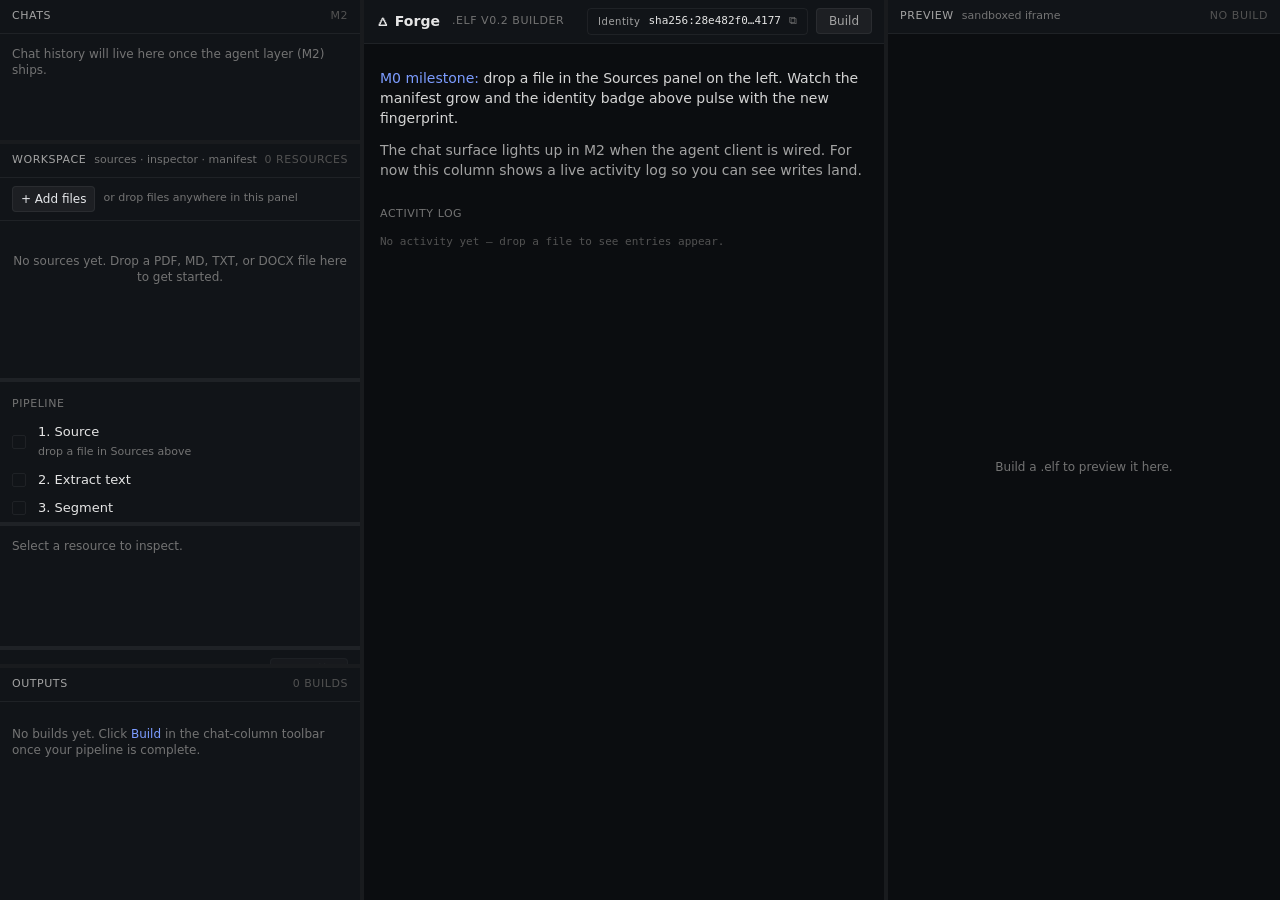
<file: open/forge/index.html>
<!DOCTYPE html>
<html lang="en">
  <head>
    <meta charset="UTF-8" />
    <meta name="viewport" content="width=device-width, initial-scale=1.0" />
    <title>Forge — .elf builder</title>
    <script type="module" crossorigin src="/open/forge/assets/index-CfMGp1Yb.js"></script>
    <link rel="stylesheet" crossorigin href="/open/forge/assets/index-D89m0k4x.css">
    <style>
/* ── Mobile panel tab-bar ───────────────────────────────── */
#mob-forge-bar {
  display: none;
  position: fixed; bottom: 0; left: 0; right: 0; z-index: 9999;
  background: #111315; border-top: 1px solid #252829;
  height: 52px; align-items: stretch;
}
#mob-forge-bar button {
  flex: 1; background: none; border: none; border-right: 1px solid #252829;
  color: #9a9890; font-family: system-ui, sans-serif; font-size: 11px;
  cursor: pointer; display: flex; flex-direction: column;
  align-items: center; justify-content: center; gap: 3px; padding: 6px 0;
  transition: color .15s; -webkit-tap-highlight-color: transparent;
}
#mob-forge-bar button:last-child { border-right: none; }
#mob-forge-bar button.mob-active { color: #5fcfb8; background: rgba(95,207,184,.05); }
#mob-forge-bar .mob-icon { font-size: 17px; line-height: 1; }
@media (max-width: 700px) {
  #mob-forge-bar { display: flex; }
  body { padding-bottom: 52px !important; }
  .group.relative.flex-shrink-0.bg-edge { display: none !important; }
}
    </style>
    <script>
(function () {
  if (!window.matchMedia('(max-width: 700px)').matches) return;

  /* Sources hidden by default; build area fills screen */
  localStorage.setItem('forge.ws.sources', '0');

  var current = 'build';
  var P = null;

  function s(el, show) {
    if (show) {
      el.style.setProperty('display',   'block',   'important');
      el.style.setProperty('width',     '100%',    'important');
      el.style.setProperty('min-width', '0',       'important');
      el.style.setProperty('height',    '100%',    'important');
      el.style.setProperty('overflow',  'hidden',  'important');
      el.style.removeProperty('flex');
    } else {
      el.style.setProperty('display', 'none', 'important');
    }
  }
  function sf(el, show) {
    if (show) {
      el.style.setProperty('display',   'flex',     'important');
      el.style.setProperty('flex',      '1 1 100%', 'important');
      el.style.setProperty('width',     '100%',     'important');
      el.style.setProperty('min-width', '0',        'important');
      el.style.setProperty('height',    '100%',     'important');
      el.style.setProperty('overflow',  'hidden',   'important');
    } else {
      el.style.setProperty('display', 'none', 'important');
    }
  }

  function applyTab(tab) {
    current = tab;
    if (!P) return;
    s(P.sources, tab === 'sources');
    sf(P.build, tab !== 'sources');
    document.querySelectorAll('#mob-forge-bar button').forEach(function (b) {
      b.classList.toggle('mob-active', b.dataset.tab === tab);
    });
  }

  function findPanels() {
    var splits = Array.from(document.querySelectorAll('.flex.h-full.w-full.overflow-hidden')).filter(function (el) {
      return el.querySelector('.bg-edge') !== null;
    });
    if (!splits.length) return null;
    var outer = splits[0];
    var ok = Array.from(outer.children);
    if (ok.length < 3) return null;
    return { sources: ok[0], build: ok[2] };
  }

  function inject() {
    if (document.getElementById('mob-forge-bar')) return;
    var bar = document.createElement('div');
    bar.id = 'mob-forge-bar';
    [
      { id: 'sources', label: 'Sources', icon: '📂' },
      { id: 'build',   label: 'Build',   icon: '⚡' },
    ].forEach(function (t) {
      var btn = document.createElement('button');
      btn.dataset.tab = t.id;
      btn.innerHTML = '<span class="mob-icon">' + t.icon + '</span><span>' + t.label + '</span>';
      btn.addEventListener('click', function () { applyTab(t.id); });
      bar.appendChild(btn);
    });
    document.body.appendChild(bar);
    applyTab(current);
  }

  var tries = 0;
  function tryInit() {
    var p = findPanels();
    if (p) { P = p; inject(); } else if (tries++ < 50) { setTimeout(tryInit, 150); }
  }
  document.addEventListener('DOMContentLoaded', function () { setTimeout(tryInit, 200); });
})();
    </script>
  </head>
  <body>
    <div id="root"></div>
  </body>
</html>
</file>
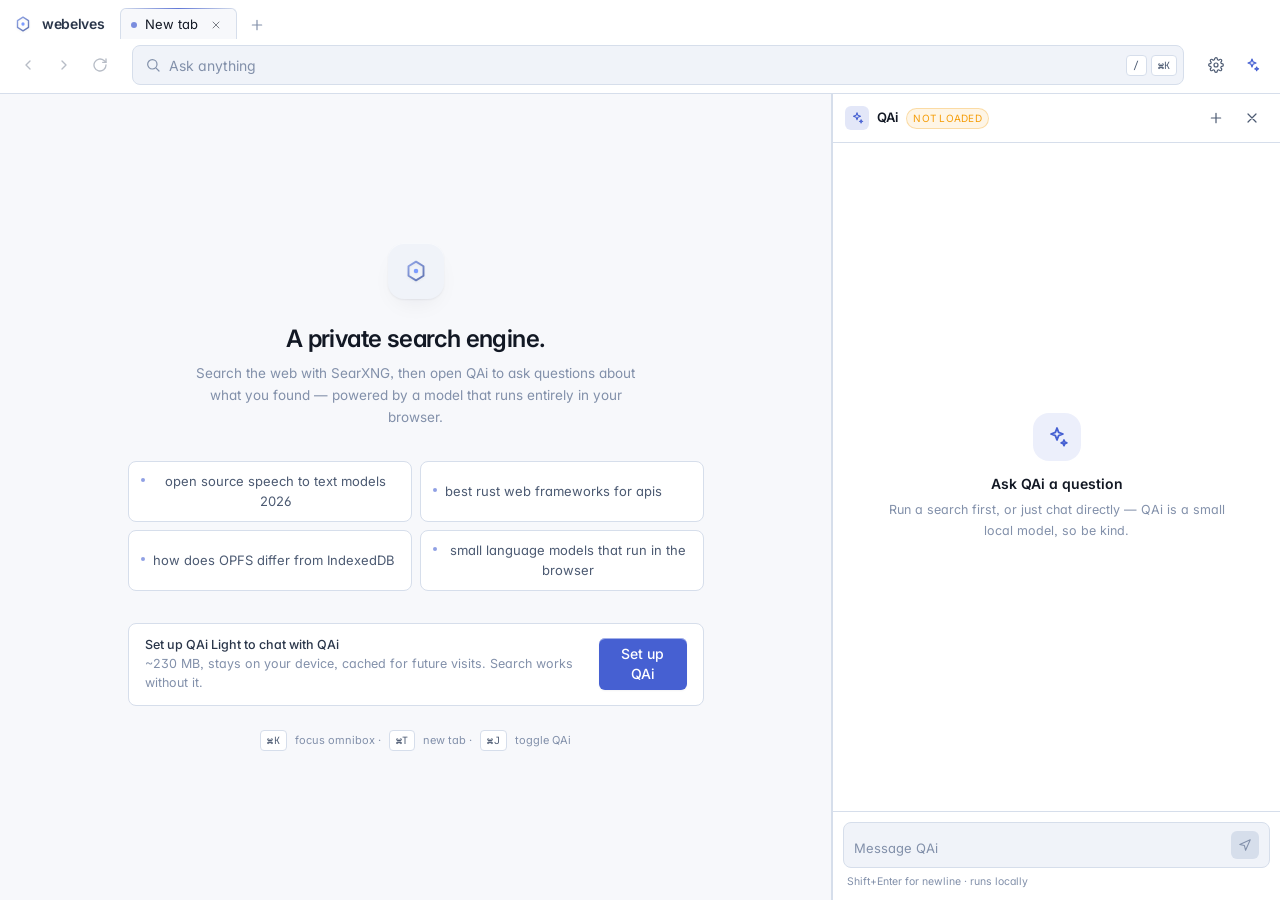
<file: open/webelves/index.html>
<!doctype html>
<html lang="en" class="light">
  <head>
    <meta charset="UTF-8" />
    <link rel="icon" type="image/svg+xml" href="./favicon.svg" />
    <meta name="viewport" content="width=device-width, initial-scale=1.0" />
    <meta name="theme-color" content="#f7f8fb" />
    <script>
      (function () {
        try {
          var p = JSON.parse(localStorage.getItem('webelves:app-prefs:v1') || '{}');
          var t = p.theme === 'dark' ? 'dark' : 'light';
          document.documentElement.classList.remove('light', 'dark');
          document.documentElement.classList.add(t);
        } catch (_) {}
      })();
    </script>
    <title>webelves</title>
    <link rel="preconnect" href="https://fonts.googleapis.com" />
    <link rel="preconnect" href="https://fonts.gstatic.com" crossorigin />
    <link
      href="https://fonts.googleapis.com/css2?family=Inter:wght@400;500;600;700&family=JetBrains+Mono:wght@400;500&display=swap"
      rel="stylesheet"
    />
    <script type="module" crossorigin src="./assets/index-DrwIX4J-.js"></script>
    <link rel="modulepreload" crossorigin href="./assets/react-CG5p9kEH.js">
    <link rel="stylesheet" crossorigin href="./assets/index-CV6_JTHo.css">
    <style>
/* ── Mobile panel tab-bar (webelves) ────────────────────── */
#mob-web-bar {
  display: none;
  position: fixed; bottom: 0; left: 0; right: 0; z-index: 9999;
  height: 52px; align-items: stretch;
  background: var(--ink-0, #0f1012); border-top: 1px solid var(--ink-3, #2a2d30);
}
#mob-web-bar button {
  flex: 1; background: none; border: none; border-right: 1px solid var(--ink-3, #2a2d30);
  color: var(--paper-3, #9a9890); font-family: system-ui, sans-serif; font-size: 11px;
  cursor: pointer; display: flex; flex-direction: column;
  align-items: center; justify-content: center; gap: 3px; padding: 6px 0;
  transition: color .15s; -webkit-tap-highlight-color: transparent;
}
#mob-web-bar button:last-child { border-right: none; }
#mob-web-bar button.mob-active { color: var(--accent, #5fcfb8); background: rgba(95,207,184,.05); }
#mob-web-bar .mob-icon { font-size: 17px; line-height: 1; }
@media (max-width: 700px) {
  #mob-web-bar { display: flex; }
  body { padding-bottom: 52px !important; overflow: auto !important; }
  /* hide react-resizable-panels drag handles */
  [data-resize-handle] { display: none !important; }
}
    </style>
    <script>
(function () {
  if (!window.matchMedia('(max-width: 700px)').matches) return;

  var current = 'search';
  var P = null; /* { sources, search } */

  function s(el, show) {
    if (show) {
      el.style.setProperty('display',   'flex',    'important');
      el.style.setProperty('flex',      '1 1 100%','important');
      el.style.setProperty('width',     '100%',    'important');
      el.style.setProperty('min-width', '0',       'important');
      el.style.setProperty('overflow',  'auto',    'important');
    } else {
      el.style.setProperty('display', 'none', 'important');
    }
  }

  function applyTab(tab) {
    current = tab;
    if (!P) return;
    s(P.sources, tab === 'sources');
    s(P.search,  tab === 'search');
    document.querySelectorAll('#mob-web-bar button').forEach(function (b) {
      b.classList.toggle('mob-active', b.dataset.tab === tab);
    });
  }

  function findPanels() {
    /* react-resizable-panels: find horizontal group */
    var group = document.querySelector('[data-panel-group][data-panel-group-direction="horizontal"]');
    if (!group) return null;
    var panels = Array.from(group.querySelectorAll(':scope > [data-panel]'));
    if (panels.length < 2) return null;
    /* first child = sources sidebar, last = main search/chat area */
    return { sources: panels[0], search: panels[panels.length - 1] };
  }

  function inject() {
    if (document.getElementById('mob-web-bar')) return;
    var bar = document.createElement('div');
    bar.id = 'mob-web-bar';
    [
      { id: 'sources', label: 'Sources', icon: '📂' },
      { id: 'search',  label: 'Search',  icon: '🔍' },
    ].forEach(function (t) {
      var btn = document.createElement('button');
      btn.dataset.tab = t.id;
      btn.innerHTML = '<span class="mob-icon">' + t.icon + '</span><span>' + t.label + '</span>';
      btn.addEventListener('click', function () { applyTab(t.id); });
      bar.appendChild(btn);
    });
    document.body.appendChild(bar);
    applyTab(current);
  }

  var tries = 0;
  function tryInit() {
    var p = findPanels();
    if (p) { P = p; inject(); } else if (tries++ < 50) { setTimeout(tryInit, 150); }
  }
  document.addEventListener('DOMContentLoaded', function () { setTimeout(tryInit, 200); });
})();
    </script>
  </head>
  <body>
    <div id="root"></div>
  </body>
</html>
</file>
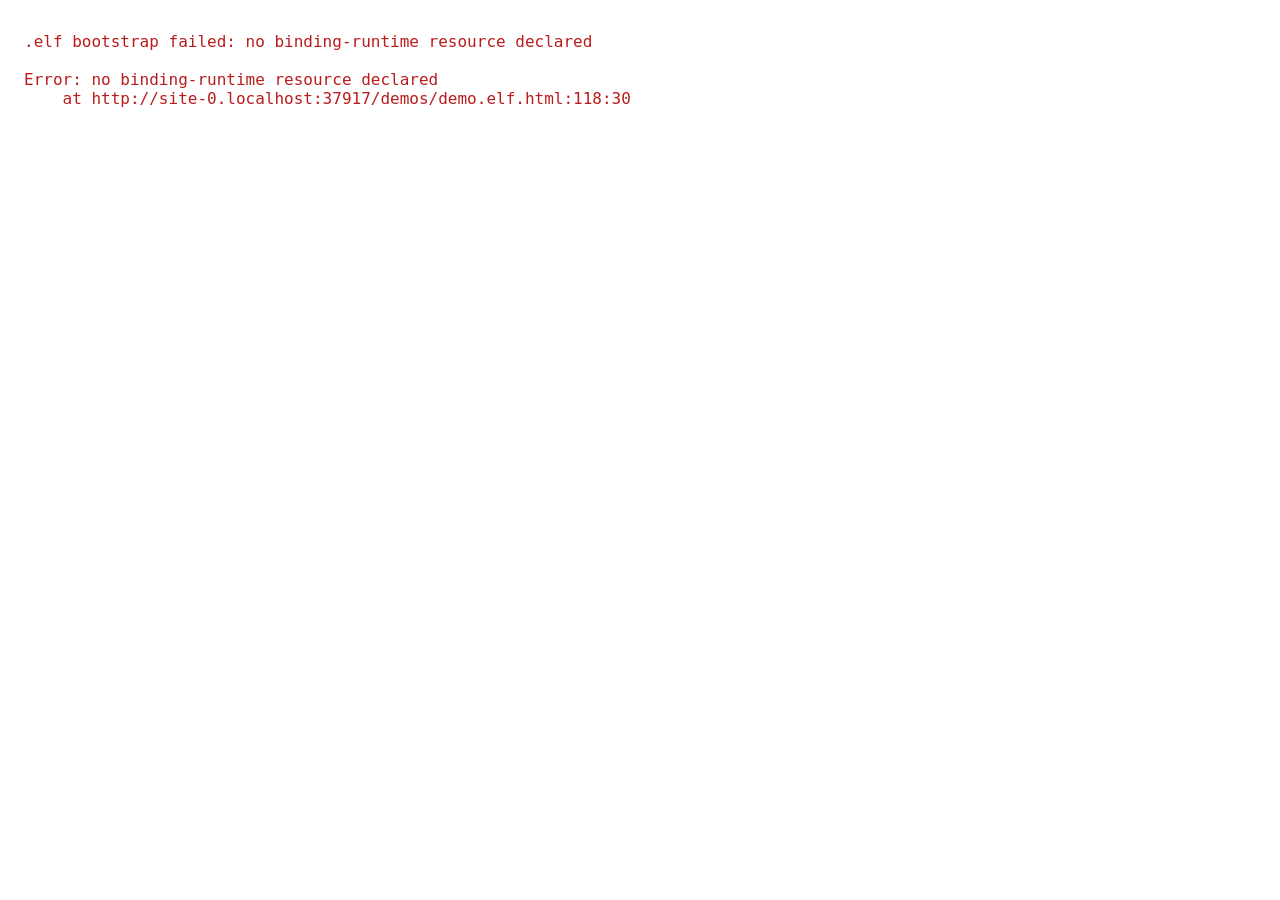
<file: demos/demo.elf.html>
<!DOCTYPE html>
<html lang="en">
<head>
  <meta charset="utf-8">
  <meta name="viewport" content="width=device-width, initial-scale=1">
  <meta name="elf-version" content="0.2">
  <meta name="elf-fingerprint" content="sha256:ddee4cae777ce2076ea3a2f2c6c7765bf85465b986b81948e99ff513d5d56cba">
  <title>Foundry Demo ELF</title>
  <script type="application/elf-manifest">
{
  "elf_version": "0.2",
  "id": "urn:uuid:foundry-demo-0001",
  "title": "Foundry Demo ELF",
  "description": "Smallest possible .elf produced by foundry build for the round-trip demo.",
  "created": "2026-05-07T00:00:00Z",
  "resources": [
    {
      "id": "res:doc.hello",
      "media_type": "text/plain",
      "size": 12,
      "sha256": "c0535e4be2b79ffd93291305436bf889314e4a3faec05ecffcbb7df31ad9e51a",
      "role": "document",
      "behavioral": false,
      "canonical_content": true,
      "path": "doc-hello.txt"
    }
  ],
  "interaction": {
    "kind": "chat",
    "operations": [
      "generate-text"
    ]
  },
  "fulfillments": {
    "generate-text": [
      {
        "id": "host",
        "kind": "host-capability"
      }
    ]
  },
  "provenance": {
    "builder": "foundry/0.1",
    "built_at": "2026-05-07T14:38:57.710Z"
  },
  "signatures": []
}
  </script>
  <!--
    artifact identity: sha256:ddee4cae777ce2076ea3a2f2c6c7765bf85465b986b81948e99ff513d5d56cba
    canonical bytes: 667 chars (RFC 8785)
  -->
  <script type="application/elf-resource" data-id="res:doc.hello" data-encoding="base64" data-sha256="c0535e4be2b79ffd93291305436bf889314e4a3faec05ecffcbb7df31ad9e51a" data-media-type="text/plain">SGVsbG8gd29ybGQh</script>
</head>
<body>
<div id="elf-app"></div>
<script type="module">
// .elf bootstrap. Lives inline in every Forge-built single-file artifact.
// Walks the inert <script type="application/elf-resource"> tags, base64-decodes
// each one, verifies SHA-256 against the data-sha256 attribute, then hands a
// Map<resourceId, Blob> to the binding-runtime resource's exported init().

(async () => {
  const log = (...args) => console.log('[elf]', ...args);
  const fail = (msg, err) => {
    document.body.innerHTML =
      '<pre style="padding:1rem;color:#b91c1c;font-family:ui-monospace,monospace;white-space:pre-wrap">' +
      `.elf bootstrap failed: ${msg}\n\n${err && err.stack ? err.stack : err || ''}` +
      '</pre>';
    throw err || new Error(msg);
  };

  try {
    const manifestNode = document.querySelector('script[type="application/elf-manifest"]');
    if (!manifestNode) throw new Error('missing elf-manifest script');
    const manifest = JSON.parse(manifestNode.textContent);

    const nodes = Array.from(
      document.querySelectorAll('script[type="application/elf-resource"]'),
    );
    log(`decoding ${nodes.length} resources`);

    const resources = new Map();
    for (const node of nodes) {
      const id = node.getAttribute('data-id');
      const declaredSha = (node.getAttribute('data-sha256') || '').toLowerCase();
      const mediaType = node.getAttribute('data-media-type') || 'application/octet-stream';
      const encoding = node.getAttribute('data-encoding') || 'base64';
      const b64 = (node.textContent || '').replace(/\s+/g, '');

      let bytes;
      if (encoding === 'base64') {
        const bin = atob(b64);
        bytes = new Uint8Array(bin.length);
        for (let i = 0; i < bin.length; i++) bytes[i] = bin.charCodeAt(i);
      } else {
        throw new Error(`unsupported encoding "${encoding}" for ${id}`);
      }

      // Verify SHA-256 in the browser; refuse to load tampered resources.
      const digest = await crypto.subtle.digest('SHA-256', bytes);
      let actualSha = '';
      const dv = new Uint8Array(digest);
      for (let i = 0; i < dv.length; i++) {
        actualSha += dv[i].toString(16).padStart(2, '0');
      }
      if (declaredSha && actualSha !== declaredSha) {
        throw new Error(
          `sha256 mismatch for ${id}: expected ${declaredSha}, got ${actualSha}`,
        );
      }

      resources.set(id, new Blob([bytes], { type: mediaType }));
    }

    // Find the binding-runtime resource and dynamic-import it as an ES module.
    const runtimeEntry = manifest.resources.find((r) => r.role === 'binding-runtime');
    if (!runtimeEntry) throw new Error('no binding-runtime resource declared');
    const runtimeBlob = resources.get(runtimeEntry.id);
    if (!runtimeBlob) throw new Error(`binding-runtime resource missing bytes: ${runtimeEntry.id}`);

    const moduleUrl = URL.createObjectURL(
      new Blob([await runtimeBlob.text()], { type: 'text/javascript' }),
    );
    const mod = await import(/* @vite-ignore */ moduleUrl);
    if (typeof mod.init !== 'function') {
      throw new Error('binding-runtime did not export init({manifest, resources})');
    }
    await mod.init({ manifest, resources, log });
  } catch (err) {
    fail(err && err.message ? err.message : String(err), err);
  }
})();

</script>
</body>
</html>
</file>
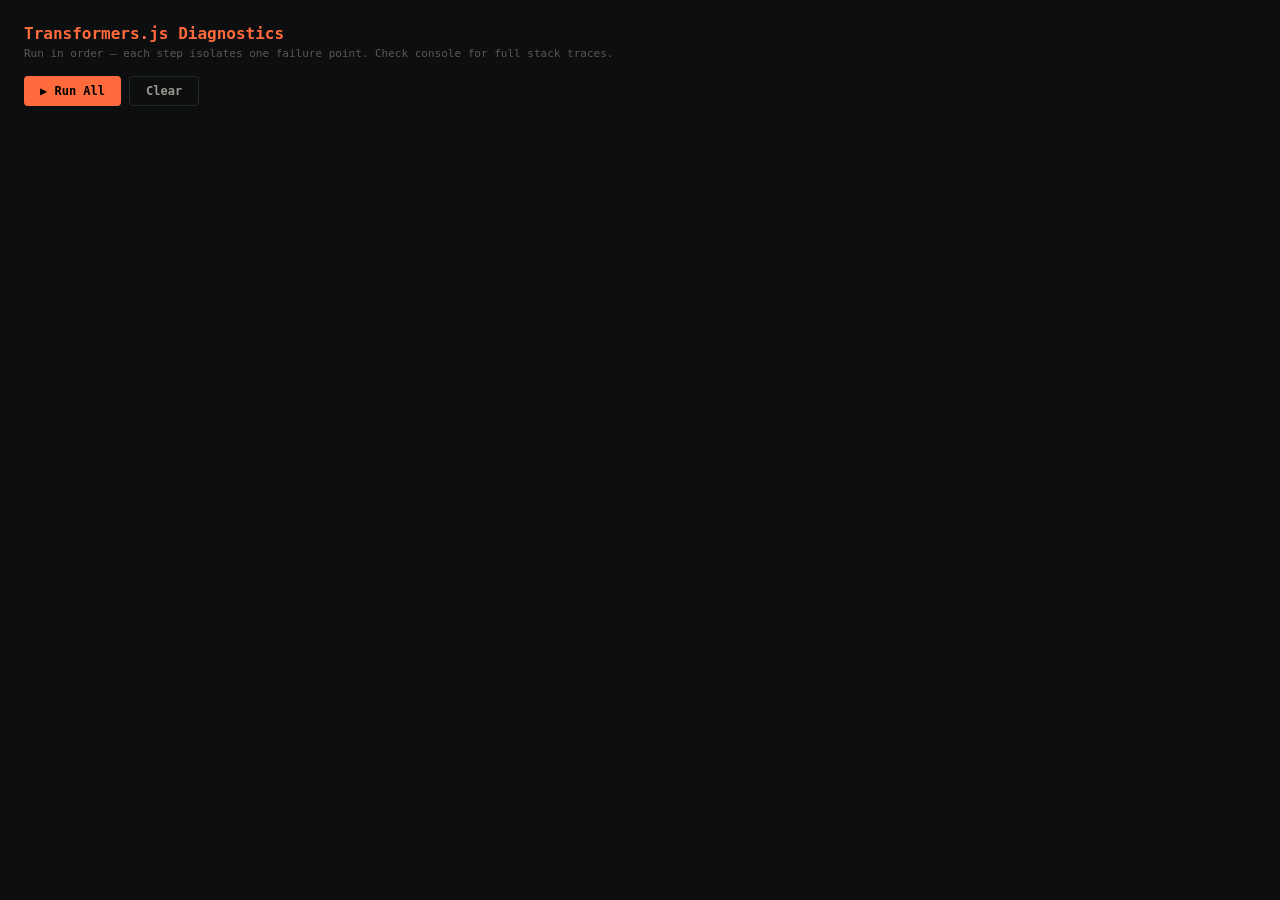
<file: open/ide/test-tfjs.html>
<!DOCTYPE html>
<html lang="en">
<head>
<meta charset="UTF-8">
<meta name="viewport" content="width=device-width,initial-scale=1">
<title>Transformers.js Diagnostics</title>
<style>
* { box-sizing: border-box; margin: 0; padding: 0; }
body { background: #0d0e0f; color: #e8e6df; font-family: 'IBM Plex Mono', Consolas, monospace; font-size: 13px; padding: 24px; }
h1 { color: #ff6b3d; font-size: 16px; margin-bottom: 4px; }
p  { color: #5a5855; font-size: 11px; margin-bottom: 16px; }
.row { display: flex; gap: 8px; margin-bottom: 16px; flex-wrap: wrap; }
button {
  background: #ff6b3d; color: #000; border: none;
  padding: 7px 16px; border-radius: 4px; cursor: pointer;
  font-family: inherit; font-size: 12px; font-weight: 700;
}
button:hover { filter: brightness(1.1); }
button.sec { background: none; border: 1px solid #252829; color: #9a9890; }
button.sec:hover { border-color: #9a9890; color: #e8e6df; }
#log { display: flex; flex-direction: column; gap: 6px; }
.step {
  border-radius: 5px; padding: 10px 14px;
  border-left: 3px solid #252829;
  background: #111315;
}
.step.pass    { border-color: #5fcfb8; }
.step.fail    { border-color: #e87a8a; }
.step.running { border-color: #f0c674; }
.step.skip    { border-color: #5a5855; opacity: .6; }
.step-title { font-size: 12px; font-weight: 700; display: flex; gap: 8px; align-items: center; }
.step-title .badge {
  font-size: 10px; padding: 1px 6px; border-radius: 3px;
  background: #252829; color: #5a5855;
}
.step.pass  .badge { background: rgba(95,207,184,.15);  color: #5fcfb8; }
.step.fail  .badge { background: rgba(232,122,138,.15); color: #e87a8a; }
.step.running .badge { background: rgba(240,198,116,.15); color: #f0c674; }
.detail { font-size: 11px; color: #9a9890; margin-top: 5px; white-space: pre-wrap; word-break: break-all; line-height: 1.6; }
.detail.err { color: #e87a8a; }
.detail.hint { color: #5fcfb8; }
</style>
</head>
<body>
<h1>Transformers.js Diagnostics</h1>
<p>Run in order — each step isolates one failure point. Check console for full stack traces.</p>

<div class="row">
  <button onclick="runAll()">▶ Run All</button>
  <button class="sec" onclick="clearLog()">Clear</button>
</div>

<div id="log"></div>

<script>
const CDN = 'https://cdn.jsdelivr.net/npm/@huggingface/transformers@4.1.0/+esm';
const MODEL = 'HuggingFaceTB/SmolLM2-135M-Instruct';  // smallest available

// ─── UI helpers ──────────────────────────────────────────────────────────────
function clearLog() { document.getElementById('log').innerHTML = ''; }

function addStep(id, title) {
  const el = document.createElement('div');
  el.id = 'step-' + id;
  el.className = 'step';
  el.innerHTML = `
    <div class="step-title">
      <span>${title}</span>
      <span class="badge">pending</span>
    </div>`;
  document.getElementById('log').appendChild(el);
  return el;
}

function setState(id, state, detail, isErr, isHint) {
  const el = document.getElementById('step-' + id);
  if (!el) return;
  el.className = 'step ' + state;
  el.querySelector('.badge').textContent = state;
  if (detail) {
    let d = el.querySelector('.detail');
    if (!d) { d = document.createElement('div'); el.appendChild(d); }
    d.className = 'detail' + (isErr ? ' err' : isHint ? ' hint' : '');
    d.textContent = detail;
  }
}

// ─── Tests ───────────────────────────────────────────────────────────────────

async function t1_moduleWorker() {
  addStep('t1', '1 · Module Worker from Blob URL');
  setState('t1', 'running', 'Creating worker…');
  try {
    await withTimeout(new Promise((rs, rj) => {
      const src = `self.postMessage({type:'ok',msg:'worker alive'});`;
      const w = new Worker(URL.createObjectURL(new Blob([src], {type:'text/javascript'})), {type:'module'});
      w.onmessage = e => { w.terminate(); rs(e.data.msg); };
      w.onerror   = e => { w.terminate(); rj(new Error(e.message || 'onerror')); };
    }), 5000);
    setState('t1', 'pass', 'Module workers from Blob URLs work.');
    return true;
  } catch (e) {
    setState('t1', 'fail', e.message, true);
    addHint('t1', '→ Module Blob workers not supported here. Will try main-thread import instead.');
    return false;
  }
}

async function t2_workerImport() {
  addStep('t2', '2 · dynamic import(CDN) inside Worker');
  setState('t2', 'running', 'Importing from CDN…');
  try {
    const src = `
      try {
        const m = await import('${CDN}');
        self.postMessage({type:'ok', version: m.env?.version || 'loaded'});
      } catch(e) {
        self.postMessage({type:'err', msg: e.message});
      }
    `;
    const result = await withTimeout(new Promise((rs, rj) => {
      const w = new Worker(URL.createObjectURL(new Blob([src], {type:'text/javascript'})), {type:'module'});
      w.onmessage = e => { w.terminate(); rs(e.data); };
      w.onerror   = e => { w.terminate(); rj(new Error(e.message || 'onerror')); };
    }), 30000);
    if (result.type === 'err') throw new Error(result.msg);
    setState('t2', 'pass', 'transformers.js loaded in worker. Version: ' + result.version);
    return true;
  } catch (e) {
    setState('t2', 'fail', e.message, true);
    addHint('t2', '→ CDN import blocked (Tracking Prevention?). Main-thread mode needed.');
    return false;
  }
}

async function t3_mainImport() {
  addStep('t3', '3 · dynamic import(CDN) in main thread');
  setState('t3', 'running', 'Importing transformers.js…');
  try {
    const m = await withTimeout(import(CDN), 30000);
    setState('t3', 'pass', 'Loaded. Version: ' + (m.env?.version || 'unknown'));
    return m;
  } catch (e) {
    setState('t3', 'fail', e.message, true);
    addHint('t3', '→ Even main-thread import blocked. Check Edge → Settings → Privacy → Tracking Prevention → add exception for this site.');
    return null;
  }
}

async function t4_idb() {
  addStep('t4', '4 · IndexedDB read/write in main thread');
  setState('t4', 'running', 'Testing IDB…');
  try {
    const db = await new Promise((rs, rj) => {
      const r = indexedDB.open('_codelves_diag_v1', 1);
      r.onupgradeneeded = e => e.target.result.createObjectStore('t', {keyPath:'k'});
      r.onsuccess = e => rs(e.target.result);
      r.onerror   = e => rj(e.target.error);
    });
    await new Promise((rs, rj) => {
      const req = db.transaction('t','readwrite').objectStore('t').put({k:'test', v:42});
      req.onsuccess = () => rs();
      req.onerror   = e => rj(e.target.error);
    });
    const row = await new Promise((rs, rj) => {
      const req = db.transaction('t').objectStore('t').get('test');
      req.onsuccess = e => rs(e.target.result);
      req.onerror   = e => rj(e.target.error);
    });
    if (row?.v !== 42) throw new Error('Wrote 42, read back: ' + JSON.stringify(row));
    setState('t4', 'pass', 'IDB write+read OK.');
    return true;
  } catch (e) {
    setState('t4', 'fail', e.message, true);
    addHint('t4', '→ IDB blocked. Enable storage permissions for this site.');
    return false;
  }
}

async function t5_cacheAPI() {
  addStep('t5', '5 · Cache API (expected to fail in Blob worker context)');
  setState('t5', 'running', 'Testing Cache API…');
  try {
    const c = await caches.open('_codelves_diag');
    await c.put('https://example.com/__test__', new Response('ok'));
    await caches.delete('_codelves_diag');
    setState('t5', 'pass', 'Cache API works. No patch needed.');
    return true;
  } catch (e) {
    setState('t5', 'fail', e.message, true);
    addHint('t5', '→ Expected on this page — Cache API only broken inside blob workers. Main-thread mode bypasses this entirely.');
    return false;
  }
}

async function t6_pipeline(tfModule) {
  addStep('t6', '6 · Create pipeline object (no model download)');
  if (!tfModule) {
    setState('t6', 'skip', 'Skipped — transformers.js not loaded (test 3 failed).');
    return null;
  }
  setState('t6', 'running', 'Creating text-generation pipeline…');
  try {
    const { pipeline, env } = tfModule;
    env.useBrowserCache = false;  // disable cache entirely for this test
    // Don't actually load a model — just check the pipeline function exists
    if (typeof pipeline !== 'function') throw new Error('pipeline is not a function: ' + typeof pipeline);
    setState('t6', 'pass', 'pipeline() function available. env.useBrowserCache = false set.');
    return true;
  } catch (e) {
    setState('t6', 'fail', e.message, true);
    return null;
  }
}

async function t7_generate(tfModule) {
  addStep('t7', '7 · Load SmolLM2-135M + generate  [~135 MB download — may take minutes]');
  if (!tfModule) {
    setState('t7', 'skip', 'Skipped — transformers.js not loaded.');
    return;
  }
  setState('t7', 'running', 'Downloading model (watch progress below)…');
  try {
    const { pipeline, env } = tfModule;
    env.useBrowserCache = false;

    let lastFile = '';
    const pipe = await pipeline('text-generation', MODEL, {
      device: 'wasm',
      dtype: 'q4',
      progress_callback: (ev) => {
        if (ev?.status === 'progress' && ev.progress != null) {
          const pct = Math.round(ev.progress);
          setState('t7', 'running', `${ev.file || '?'} … ${pct}%`);
          lastFile = ev.file || '';
        } else if (ev?.status === 'ready') {
          setState('t7', 'running', 'Model files loaded, compiling WASM…');
        }
      },
    });

    setState('t7', 'running', 'Model ready — generating…');
    const out = await pipe(
      [{ role: 'user', content: 'Reply with exactly three words.' }],
      { max_new_tokens: 20, return_full_text: true }
    );

    const first = Array.isArray(out) ? out[0] : out;
    const gen   = first?.generated_text;
    let text = '';
    if (Array.isArray(gen)) {
      for (let i = gen.length - 1; i >= 0; i--) {
        if (gen[i]?.role === 'assistant') { text = gen[i].content; break; }
      }
    } else { text = String(gen ?? ''); }

    if (!text && Array.isArray(gen)) text = JSON.stringify(gen);

    setState('t7', 'pass',
      `Generated: "${text.trim()}"\n\nRaw output structure: ${JSON.stringify(gen).slice(0, 200)}`);
  } catch (e) {
    console.error('[t7]', e);
    setState('t7', 'fail', e.message + '\n\nStack: ' + (e.stack || ''), true);
    addHint('t7', '→ Check console for full error. Common causes:\n  · OOM (model too large for WASM heap)\n  · WASM SIMD not available\n  · Fetch blocked by CSP or Tracking Prevention');
  }
}

// ─── Helpers ─────────────────────────────────────────────────────────────────
function addHint(id, text) {
  const el = document.getElementById('step-' + id);
  if (!el) return;
  const d = document.createElement('div');
  d.className = 'detail hint';
  d.textContent = text;
  el.appendChild(d);
}

function withTimeout(promise, ms) {
  return Promise.race([
    promise,
    new Promise((_, rj) => setTimeout(() => rj(new Error(`Timeout after ${ms}ms`)), ms)),
  ]);
}

// ─── Main runner ─────────────────────────────────────────────────────────────
async function runAll() {
  clearLog();
  const workerOk  = await t1_moduleWorker();
  const w2ok      = workerOk ? await t2_workerImport() : false;
  if (!w2ok && workerOk) {
    // worker exists but import blocked — note it
    addStep('t2-note', '  ↳ Worker import blocked: Codelves will fall back to main-thread mode');
    setState('t2-note', 'skip', '');
  }
  const tfModule  = await t3_mainImport();
  await t4_idb();
  await t5_cacheAPI();
  await t6_pipeline(tfModule);
  await t7_generate(tfModule);

  // Summary
  const steps = document.querySelectorAll('.step');
  const pass  = [...steps].filter(s => s.classList.contains('pass')).length;
  const fail  = [...steps].filter(s => s.classList.contains('fail')).length;
  const div = document.createElement('div');
  div.style.cssText = 'margin-top:16px;padding:12px;background:#161819;border-radius:5px;font-size:12px;';
  div.innerHTML = `<strong style="color:${fail?'#e87a8a':'#5fcfb8'}">Results: ${pass} pass, ${fail} fail</strong>`;
  document.getElementById('log').appendChild(div);
}
</script>
</body>
</html>
</file>
<file: open/forge/assets/index-D89m0k4x.css>
*,:before,:after{--tw-border-spacing-x: 0;--tw-border-spacing-y: 0;--tw-translate-x: 0;--tw-translate-y: 0;--tw-rotate: 0;--tw-skew-x: 0;--tw-skew-y: 0;--tw-scale-x: 1;--tw-scale-y: 1;--tw-pan-x: ;--tw-pan-y: ;--tw-pinch-zoom: ;--tw-scroll-snap-strictness: proximity;--tw-gradient-from-position: ;--tw-gradient-via-position: ;--tw-gradient-to-position: ;--tw-ordinal: ;--tw-slashed-zero: ;--tw-numeric-figure: ;--tw-numeric-spacing: ;--tw-numeric-fraction: ;--tw-ring-inset: ;--tw-ring-offset-width: 0px;--tw-ring-offset-color: #fff;--tw-ring-color: rgb(59 130 246 / .5);--tw-ring-offset-shadow: 0 0 #0000;--tw-ring-shadow: 0 0 #0000;--tw-shadow: 0 0 #0000;--tw-shadow-colored: 0 0 #0000;--tw-blur: ;--tw-brightness: ;--tw-contrast: ;--tw-grayscale: ;--tw-hue-rotate: ;--tw-invert: ;--tw-saturate: ;--tw-sepia: ;--tw-drop-shadow: ;--tw-backdrop-blur: ;--tw-backdrop-brightness: ;--tw-backdrop-contrast: ;--tw-backdrop-grayscale: ;--tw-backdrop-hue-rotate: ;--tw-backdrop-invert: ;--tw-backdrop-opacity: ;--tw-backdrop-saturate: ;--tw-backdrop-sepia: ;--tw-contain-size: ;--tw-contain-layout: ;--tw-contain-paint: ;--tw-contain-style: }::backdrop{--tw-border-spacing-x: 0;--tw-border-spacing-y: 0;--tw-translate-x: 0;--tw-translate-y: 0;--tw-rotate: 0;--tw-skew-x: 0;--tw-skew-y: 0;--tw-scale-x: 1;--tw-scale-y: 1;--tw-pan-x: ;--tw-pan-y: ;--tw-pinch-zoom: ;--tw-scroll-snap-strictness: proximity;--tw-gradient-from-position: ;--tw-gradient-via-position: ;--tw-gradient-to-position: ;--tw-ordinal: ;--tw-slashed-zero: ;--tw-numeric-figure: ;--tw-numeric-spacing: ;--tw-numeric-fraction: ;--tw-ring-inset: ;--tw-ring-offset-width: 0px;--tw-ring-offset-color: #fff;--tw-ring-color: rgb(59 130 246 / .5);--tw-ring-offset-shadow: 0 0 #0000;--tw-ring-shadow: 0 0 #0000;--tw-shadow: 0 0 #0000;--tw-shadow-colored: 0 0 #0000;--tw-blur: ;--tw-brightness: ;--tw-contrast: ;--tw-grayscale: ;--tw-hue-rotate: ;--tw-invert: ;--tw-saturate: ;--tw-sepia: ;--tw-drop-shadow: ;--tw-backdrop-blur: ;--tw-backdrop-brightness: ;--tw-backdrop-contrast: ;--tw-backdrop-grayscale: ;--tw-backdrop-hue-rotate: ;--tw-backdrop-invert: ;--tw-backdrop-opacity: ;--tw-backdrop-saturate: ;--tw-backdrop-sepia: ;--tw-contain-size: ;--tw-contain-layout: ;--tw-contain-paint: ;--tw-contain-style: }*,:before,:after{box-sizing:border-box;border-width:0;border-style:solid;border-color:#e5e7eb}:before,:after{--tw-content: ""}html,:host{line-height:1.5;-webkit-text-size-adjust:100%;-moz-tab-size:4;-o-tab-size:4;tab-size:4;font-family:ui-sans-serif,system-ui,sans-serif,"Apple Color Emoji","Segoe UI Emoji",Segoe UI Symbol,"Noto Color Emoji";font-feature-settings:normal;font-variation-settings:normal;-webkit-tap-highlight-color:transparent}body{margin:0;line-height:inherit}hr{height:0;color:inherit;border-top-width:1px}abbr:where([title]){-webkit-text-decoration:underline dotted;text-decoration:underline dotted}h1,h2,h3,h4,h5,h6{font-size:inherit;font-weight:inherit}a{color:inherit;text-decoration:inherit}b,strong{font-weight:bolder}code,kbd,samp,pre{font-family:ui-monospace,SFMono-Regular,Menlo,Consolas,monospace;font-feature-settings:normal;font-variation-settings:normal;font-size:1em}small{font-size:80%}sub,sup{font-size:75%;line-height:0;position:relative;vertical-align:baseline}sub{bottom:-.25em}sup{top:-.5em}table{text-indent:0;border-color:inherit;border-collapse:collapse}button,input,optgroup,select,textarea{font-family:inherit;font-feature-settings:inherit;font-variation-settings:inherit;font-size:100%;font-weight:inherit;line-height:inherit;letter-spacing:inherit;color:inherit;margin:0;padding:0}button,select{text-transform:none}button,input:where([type=button]),input:where([type=reset]),input:where([type=submit]){-webkit-appearance:button;background-color:transparent;background-image:none}:-moz-focusring{outline:auto}:-moz-ui-invalid{box-shadow:none}progress{vertical-align:baseline}::-webkit-inner-spin-button,::-webkit-outer-spin-button{height:auto}[type=search]{-webkit-appearance:textfield;outline-offset:-2px}::-webkit-search-decoration{-webkit-appearance:none}::-webkit-file-upload-button{-webkit-appearance:button;font:inherit}summary{display:list-item}blockquote,dl,dd,h1,h2,h3,h4,h5,h6,hr,figure,p,pre{margin:0}fieldset{margin:0;padding:0}legend{padding:0}ol,ul,menu{list-style:none;margin:0;padding:0}dialog{padding:0}textarea{resize:vertical}input::-moz-placeholder,textarea::-moz-placeholder{opacity:1;color:#9ca3af}input::placeholder,textarea::placeholder{opacity:1;color:#9ca3af}button,[role=button]{cursor:pointer}:disabled{cursor:default}img,svg,video,canvas,audio,iframe,embed,object{display:block;vertical-align:middle}img,video{max-width:100%;height:auto}[hidden]:where(:not([hidden=until-found])){display:none}.container{width:100%}@media (min-width: 640px){.container{max-width:640px}}@media (min-width: 768px){.container{max-width:768px}}@media (min-width: 1024px){.container{max-width:1024px}}@media (min-width: 1280px){.container{max-width:1280px}}@media (min-width: 1536px){.container{max-width:1536px}}.pointer-events-none{pointer-events:none}.fixed{position:fixed}.absolute{position:absolute}.relative{position:relative}.inset-0{top:0;right:0;bottom:0;left:0}.bottom-3{bottom:.75rem}.left-3{left:.75rem}.right-3{right:.75rem}.top-12{top:3rem}.z-10{z-index:10}.mx-auto{margin-left:auto;margin-right:auto}.mb-2{margin-bottom:.5rem}.ml-2{margin-left:.5rem}.mt-1{margin-top:.25rem}.mt-3{margin-top:.75rem}.mt-6{margin-top:1.5rem}.block{display:block}.inline-block{display:inline-block}.inline{display:inline}.flex{display:flex}.table{display:table}.hidden{display:none}.h-3\.5{height:.875rem}.h-full{height:100%}.min-h-0{min-height:0px}.w-3\.5{width:.875rem}.w-full{width:100%}.min-w-0{min-width:0px}.max-w-2xl{max-width:42rem}.max-w-\[60vw\]{max-width:60vw}.flex-1{flex:1 1 0%}.flex-shrink{flex-shrink:1}.flex-shrink-0,.shrink-0{flex-shrink:0}.grow{flex-grow:1}@keyframes pulseFp{0%{background-color:#7c9cff59}to{background-color:transparent}}.animate-pulse-fp{animation:pulseFp .7s ease-out}.cursor-not-allowed{cursor:not-allowed}.cursor-pointer{cursor:pointer}.select-none{-webkit-user-select:none;-moz-user-select:none;user-select:none}.resize-none{resize:none}.flex-col{flex-direction:column}.items-center{align-items:center}.items-baseline{align-items:baseline}.justify-center{justify-content:center}.justify-between{justify-content:space-between}.gap-2{gap:.5rem}.gap-3{gap:.75rem}.space-y-1>:not([hidden])~:not([hidden]){--tw-space-y-reverse: 0;margin-top:calc(.25rem * calc(1 - var(--tw-space-y-reverse)));margin-bottom:calc(.25rem * var(--tw-space-y-reverse))}.space-y-2>:not([hidden])~:not([hidden]){--tw-space-y-reverse: 0;margin-top:calc(.5rem * calc(1 - var(--tw-space-y-reverse)));margin-bottom:calc(.5rem * var(--tw-space-y-reverse))}.space-y-3>:not([hidden])~:not([hidden]){--tw-space-y-reverse: 0;margin-top:calc(.75rem * calc(1 - var(--tw-space-y-reverse)));margin-bottom:calc(.75rem * var(--tw-space-y-reverse))}.divide-y>:not([hidden])~:not([hidden]){--tw-divide-y-reverse: 0;border-top-width:calc(1px * calc(1 - var(--tw-divide-y-reverse)));border-bottom-width:calc(1px * var(--tw-divide-y-reverse))}.divide-edge>:not([hidden])~:not([hidden]){border-color:#ffffff0f}.overflow-auto{overflow:auto}.overflow-hidden{overflow:hidden}.truncate{overflow:hidden;text-overflow:ellipsis;white-space:nowrap}.whitespace-pre-wrap{white-space:pre-wrap}.break-all{word-break:break-all}.rounded{border-radius:.25rem}.rounded-sm{border-radius:.125rem}.border{border-width:1px}.border-0{border-width:0px}.border-2{border-width:2px}.border-b{border-bottom-width:1px}.border-dashed{border-style:dashed}.border-accent{--tw-border-opacity: 1;border-color:rgb(124 156 255 / var(--tw-border-opacity, 1))}.border-accent\/50{border-color:#7c9cff80}.border-accent\/60{border-color:#7c9cff99}.border-edge{border-color:#ffffff0f}.border-red-500\/40{border-color:#ef444466}.border-red-500\/60{border-color:#ef444499}.bg-accent{--tw-bg-opacity: 1;background-color:rgb(124 156 255 / var(--tw-bg-opacity, 1))}.bg-accent\/15{background-color:#7c9cff26}.bg-accent\/5{background-color:#7c9cff0d}.bg-bg{--tw-bg-opacity: 1;background-color:rgb(11 13 16 / var(--tw-bg-opacity, 1))}.bg-edge{background-color:#ffffff0f}.bg-panel{--tw-bg-opacity: 1;background-color:rgb(17 20 24 / var(--tw-bg-opacity, 1))}.bg-red-900\/40{background-color:#7f1d1d66}.bg-red-900\/80{background-color:#7f1d1dcc}.bg-transparent{background-color:transparent}.bg-white{--tw-bg-opacity: 1;background-color:rgb(255 255 255 / var(--tw-bg-opacity, 1))}.bg-white\/5{background-color:#ffffff0d}.p-3{padding:.75rem}.px-1\.5{padding-left:.375rem;padding-right:.375rem}.px-2{padding-left:.5rem;padding-right:.5rem}.px-2\.5{padding-left:.625rem;padding-right:.625rem}.px-3{padding-left:.75rem;padding-right:.75rem}.px-4{padding-left:1rem;padding-right:1rem}.px-6{padding-left:1.5rem;padding-right:1.5rem}.py-0\.5{padding-top:.125rem;padding-bottom:.125rem}.py-1{padding-top:.25rem;padding-bottom:.25rem}.py-2{padding-top:.5rem;padding-bottom:.5rem}.py-6{padding-top:1.5rem;padding-bottom:1.5rem}.py-8{padding-top:2rem;padding-bottom:2rem}.text-center{text-align:center}.font-mono{font-family:ui-monospace,SFMono-Regular,Menlo,Consolas,monospace}.font-sans{font-family:ui-sans-serif,system-ui,sans-serif,"Apple Color Emoji","Segoe UI Emoji",Segoe UI Symbol,"Noto Color Emoji"}.text-\[10px\]{font-size:10px}.text-\[11px\]{font-size:11px}.text-\[13px\]{font-size:13px}.text-sm{font-size:.875rem;line-height:1.25rem}.text-xs{font-size:.75rem;line-height:1rem}.font-semibold{font-weight:600}.uppercase{text-transform:uppercase}.normal-case{text-transform:none}.tabular-nums{--tw-numeric-spacing: tabular-nums;font-variant-numeric:var(--tw-ordinal) var(--tw-slashed-zero) var(--tw-numeric-figure) var(--tw-numeric-spacing) var(--tw-numeric-fraction)}.tracking-normal{letter-spacing:0em}.tracking-wider{letter-spacing:.05em}.text-accent{--tw-text-opacity: 1;color:rgb(124 156 255 / var(--tw-text-opacity, 1))}.text-amber-300{--tw-text-opacity: 1;color:rgb(252 211 77 / var(--tw-text-opacity, 1))}.text-neutral-200{--tw-text-opacity: 1;color:rgb(229 229 229 / var(--tw-text-opacity, 1))}.text-neutral-300{--tw-text-opacity: 1;color:rgb(212 212 212 / var(--tw-text-opacity, 1))}.text-neutral-400{--tw-text-opacity: 1;color:rgb(163 163 163 / var(--tw-text-opacity, 1))}.text-neutral-500{--tw-text-opacity: 1;color:rgb(115 115 115 / var(--tw-text-opacity, 1))}.text-neutral-600{--tw-text-opacity: 1;color:rgb(82 82 82 / var(--tw-text-opacity, 1))}.text-red-100{--tw-text-opacity: 1;color:rgb(254 226 226 / var(--tw-text-opacity, 1))}.text-red-200{--tw-text-opacity: 1;color:rgb(254 202 202 / var(--tw-text-opacity, 1))}.text-red-400{--tw-text-opacity: 1;color:rgb(248 113 113 / var(--tw-text-opacity, 1))}.text-white{--tw-text-opacity: 1;color:rgb(255 255 255 / var(--tw-text-opacity, 1))}.shadow{--tw-shadow: 0 1px 3px 0 rgb(0 0 0 / .1), 0 1px 2px -1px rgb(0 0 0 / .1);--tw-shadow-colored: 0 1px 3px 0 var(--tw-shadow-color), 0 1px 2px -1px var(--tw-shadow-color);box-shadow:var(--tw-ring-offset-shadow, 0 0 #0000),var(--tw-ring-shadow, 0 0 #0000),var(--tw-shadow)}.shadow-lg{--tw-shadow: 0 10px 15px -3px rgb(0 0 0 / .1), 0 4px 6px -4px rgb(0 0 0 / .1);--tw-shadow-colored: 0 10px 15px -3px var(--tw-shadow-color), 0 4px 6px -4px var(--tw-shadow-color);box-shadow:var(--tw-ring-offset-shadow, 0 0 #0000),var(--tw-ring-shadow, 0 0 #0000),var(--tw-shadow)}.outline-none{outline:2px solid transparent;outline-offset:2px}.filter{filter:var(--tw-blur) var(--tw-brightness) var(--tw-contrast) var(--tw-grayscale) var(--tw-hue-rotate) var(--tw-invert) var(--tw-saturate) var(--tw-sepia) var(--tw-drop-shadow)}.transition-colors{transition-property:color,background-color,border-color,text-decoration-color,fill,stroke;transition-timing-function:cubic-bezier(.4,0,.2,1);transition-duration:.15s}html,body,#root{height:100%}body{background:#0b0d10;color:#e6e8eb;font-family:ui-sans-serif,system-ui,-apple-system,Segoe UI,Roboto,sans-serif;font-size:13px;overflow:hidden}::-moz-selection{background:#7c9cff59}::selection{background:#7c9cff59}*::-webkit-scrollbar{width:10px;height:10px}*::-webkit-scrollbar-thumb{background:#ffffff14;border-radius:6px}*::-webkit-scrollbar-thumb:hover{background:#ffffff29}*::-webkit-scrollbar-track{background:transparent}.hover\:bg-accent\/40:hover{background-color:#7c9cff66}.hover\:bg-accent\/90:hover{background-color:#7c9cffe6}.hover\:bg-white\/10:hover{background-color:#ffffff1a}.hover\:bg-white\/5:hover{background-color:#ffffff0d}.hover\:bg-white\/\[0\.03\]:hover{background-color:#ffffff08}.hover\:text-white:hover{--tw-text-opacity: 1;color:rgb(255 255 255 / var(--tw-text-opacity, 1))}.hover\:underline:hover{text-decoration-line:underline}.disabled\:opacity-50:disabled{opacity:.5}.group:hover .group-hover\:text-neutral-300{--tw-text-opacity: 1;color:rgb(212 212 212 / var(--tw-text-opacity, 1))}
</file>
<file: open/webelves/assets/index-CV6_JTHo.css>
*,:before,:after{--tw-border-spacing-x: 0;--tw-border-spacing-y: 0;--tw-translate-x: 0;--tw-translate-y: 0;--tw-rotate: 0;--tw-skew-x: 0;--tw-skew-y: 0;--tw-scale-x: 1;--tw-scale-y: 1;--tw-pan-x: ;--tw-pan-y: ;--tw-pinch-zoom: ;--tw-scroll-snap-strictness: proximity;--tw-gradient-from-position: ;--tw-gradient-via-position: ;--tw-gradient-to-position: ;--tw-ordinal: ;--tw-slashed-zero: ;--tw-numeric-figure: ;--tw-numeric-spacing: ;--tw-numeric-fraction: ;--tw-ring-inset: ;--tw-ring-offset-width: 0px;--tw-ring-offset-color: #fff;--tw-ring-color: rgb(59 130 246 / .5);--tw-ring-offset-shadow: 0 0 #0000;--tw-ring-shadow: 0 0 #0000;--tw-shadow: 0 0 #0000;--tw-shadow-colored: 0 0 #0000;--tw-blur: ;--tw-brightness: ;--tw-contrast: ;--tw-grayscale: ;--tw-hue-rotate: ;--tw-invert: ;--tw-saturate: ;--tw-sepia: ;--tw-drop-shadow: ;--tw-backdrop-blur: ;--tw-backdrop-brightness: ;--tw-backdrop-contrast: ;--tw-backdrop-grayscale: ;--tw-backdrop-hue-rotate: ;--tw-backdrop-invert: ;--tw-backdrop-opacity: ;--tw-backdrop-saturate: ;--tw-backdrop-sepia: ;--tw-contain-size: ;--tw-contain-layout: ;--tw-contain-paint: ;--tw-contain-style: }::backdrop{--tw-border-spacing-x: 0;--tw-border-spacing-y: 0;--tw-translate-x: 0;--tw-translate-y: 0;--tw-rotate: 0;--tw-skew-x: 0;--tw-skew-y: 0;--tw-scale-x: 1;--tw-scale-y: 1;--tw-pan-x: ;--tw-pan-y: ;--tw-pinch-zoom: ;--tw-scroll-snap-strictness: proximity;--tw-gradient-from-position: ;--tw-gradient-via-position: ;--tw-gradient-to-position: ;--tw-ordinal: ;--tw-slashed-zero: ;--tw-numeric-figure: ;--tw-numeric-spacing: ;--tw-numeric-fraction: ;--tw-ring-inset: ;--tw-ring-offset-width: 0px;--tw-ring-offset-color: #fff;--tw-ring-color: rgb(59 130 246 / .5);--tw-ring-offset-shadow: 0 0 #0000;--tw-ring-shadow: 0 0 #0000;--tw-shadow: 0 0 #0000;--tw-shadow-colored: 0 0 #0000;--tw-blur: ;--tw-brightness: ;--tw-contrast: ;--tw-grayscale: ;--tw-hue-rotate: ;--tw-invert: ;--tw-saturate: ;--tw-sepia: ;--tw-drop-shadow: ;--tw-backdrop-blur: ;--tw-backdrop-brightness: ;--tw-backdrop-contrast: ;--tw-backdrop-grayscale: ;--tw-backdrop-hue-rotate: ;--tw-backdrop-invert: ;--tw-backdrop-opacity: ;--tw-backdrop-saturate: ;--tw-backdrop-sepia: ;--tw-contain-size: ;--tw-contain-layout: ;--tw-contain-paint: ;--tw-contain-style: }*,:before,:after{box-sizing:border-box;border-width:0;border-style:solid;border-color:#e5e7eb}:before,:after{--tw-content: ""}html,:host{line-height:1.5;-webkit-text-size-adjust:100%;-moz-tab-size:4;-o-tab-size:4;tab-size:4;font-family:Inter,ui-sans-serif,system-ui,-apple-system,Segoe UI,Roboto,sans-serif;font-feature-settings:normal;font-variation-settings:normal;-webkit-tap-highlight-color:transparent}body{margin:0;line-height:inherit}hr{height:0;color:inherit;border-top-width:1px}abbr:where([title]){-webkit-text-decoration:underline dotted;text-decoration:underline dotted}h1,h2,h3,h4,h5,h6{font-size:inherit;font-weight:inherit}a{color:inherit;text-decoration:inherit}b,strong{font-weight:bolder}code,kbd,samp,pre{font-family:JetBrains Mono,ui-monospace,SFMono-Regular,Menlo,monospace;font-feature-settings:normal;font-variation-settings:normal;font-size:1em}small{font-size:80%}sub,sup{font-size:75%;line-height:0;position:relative;vertical-align:baseline}sub{bottom:-.25em}sup{top:-.5em}table{text-indent:0;border-color:inherit;border-collapse:collapse}button,input,optgroup,select,textarea{font-family:inherit;font-feature-settings:inherit;font-variation-settings:inherit;font-size:100%;font-weight:inherit;line-height:inherit;letter-spacing:inherit;color:inherit;margin:0;padding:0}button,select{text-transform:none}button,input:where([type=button]),input:where([type=reset]),input:where([type=submit]){-webkit-appearance:button;background-color:transparent;background-image:none}:-moz-focusring{outline:auto}:-moz-ui-invalid{box-shadow:none}progress{vertical-align:baseline}::-webkit-inner-spin-button,::-webkit-outer-spin-button{height:auto}[type=search]{-webkit-appearance:textfield;outline-offset:-2px}::-webkit-search-decoration{-webkit-appearance:none}::-webkit-file-upload-button{-webkit-appearance:button;font:inherit}summary{display:list-item}blockquote,dl,dd,h1,h2,h3,h4,h5,h6,hr,figure,p,pre{margin:0}fieldset{margin:0;padding:0}legend{padding:0}ol,ul,menu{list-style:none;margin:0;padding:0}dialog{padding:0}textarea{resize:vertical}input::-moz-placeholder,textarea::-moz-placeholder{opacity:1;color:#9ca3af}input::placeholder,textarea::placeholder{opacity:1;color:#9ca3af}button,[role=button]{cursor:pointer}:disabled{cursor:default}img,svg,video,canvas,audio,iframe,embed,object{display:block;vertical-align:middle}img,video{max-width:100%;height:auto}[hidden]:where(:not([hidden=until-found])){display:none}:root,html.light{color-scheme:light;--ink-0: 247 248 251;--ink-1: 255 255 255;--ink-2: 240 243 249;--ink-3: 214 222 235;--ink-4: 175 188 208;--ink-5: 132 147 172;--ink-6: 92 108 136;--paper-0: 6 10 18;--paper-1: 18 24 36;--paper-2: 42 54 74;--paper-3: 76 90 114;--paper-4: 108 122 148;--paper-5: 130 144 170;--accent: 70 96 210;--accent-soft: 122 144 236;--accent-muted: 168 180 220;--link: 30 74 196;--visited: 110 68 182;--shadow-panel: 0 1px 0 rgba(255,255,255,.5) inset, 0 1px 2px rgba(15,23,42,.06), 0 10px 28px -14px rgba(15,23,42,.14);--shadow-card: 0 1px 2px rgba(15,23,42,.05), 0 1px 0 rgba(255,255,255,.5) inset;--shadow-glow: 0 0 0 1px rgb(var(--accent) / .35), 0 0 18px -4px rgb(var(--accent) / .35)}html.dark{color-scheme:dark;--ink-0: 8 10 16;--ink-1: 18 22 30;--ink-2: 28 34 46;--ink-3: 45 56 74;--ink-4: 72 88 114;--ink-5: 108 126 156;--ink-6: 150 168 198;--paper-0: 255 255 255;--paper-1: 238 244 255;--paper-2: 212 222 240;--paper-3: 180 194 216;--paper-4: 148 164 188;--paper-5: 128 142 168;--accent: 140 170 255;--accent-soft: 180 200 255;--accent-muted: 80 100 156;--link: 150 180 255;--visited: 200 170 240;--shadow-panel: 0 1px 0 rgba(255,255,255,.03) inset, 0 1px 2px rgba(0,0,0,.5), 0 10px 28px -14px rgba(0,0,0,.6);--shadow-card: 0 1px 2px rgba(0,0,0,.4), 0 1px 0 rgba(255,255,255,.02) inset;--shadow-glow: 0 0 0 1px rgb(var(--accent) / .45), 0 0 20px -4px rgb(var(--accent) / .35)}html,body,#root{height:100%;overflow:hidden}body{--tw-bg-opacity: 1;background-color:rgb(var(--ink-0) / var(--tw-bg-opacity, 1));font-family:Inter,ui-sans-serif,system-ui,-apple-system,Segoe UI,Roboto,sans-serif;--tw-text-opacity: 1;color:rgb(var(--paper-1) / var(--tw-text-opacity, 1));-webkit-font-smoothing:antialiased;-moz-osx-font-smoothing:grayscale;font-feature-settings:"cv11","ss01","ss03"}*{scrollbar-width:thin;scrollbar-color:rgb(var(--ink-4) / .55) transparent}*::-webkit-scrollbar{width:10px;height:10px}*::-webkit-scrollbar-track{background:transparent}*::-webkit-scrollbar-thumb{background:rgb(var(--ink-4) / .5);border-radius:999px;border:2px solid transparent;background-clip:padding-box}*::-webkit-scrollbar-thumb:hover{background:rgb(var(--ink-5) / .6);background-clip:padding-box;border:2px solid transparent}::-moz-selection{background:rgb(var(--accent) / .25);color:rgb(var(--paper-0))}::selection{background:rgb(var(--accent) / .25);color:rgb(var(--paper-0))}*{-webkit-tap-highlight-color:transparent}input,button,textarea{font:inherit}.btn-ghost{display:inline-flex;height:2rem;align-items:center;justify-content:center;border-radius:.375rem;padding-left:.5rem;padding-right:.5rem;--tw-text-opacity: 1;color:rgb(var(--paper-3) / var(--tw-text-opacity, 1));transition-property:color,background-color,border-color,text-decoration-color,fill,stroke;transition-timing-function:cubic-bezier(.4,0,.2,1);transition-duration:.15s}.btn-ghost:hover{--tw-bg-opacity: 1;background-color:rgb(var(--ink-2) / var(--tw-bg-opacity, 1));--tw-text-opacity: 1;color:rgb(var(--paper-0) / var(--tw-text-opacity, 1))}.btn-ghost:focus-visible{outline:2px solid transparent;outline-offset:2px;--tw-ring-offset-shadow: var(--tw-ring-inset) 0 0 0 var(--tw-ring-offset-width) var(--tw-ring-offset-color);--tw-ring-shadow: var(--tw-ring-inset) 0 0 0 calc(2px + var(--tw-ring-offset-width)) var(--tw-ring-color);box-shadow:var(--tw-ring-offset-shadow),var(--tw-ring-shadow),var(--tw-shadow, 0 0 #0000);--tw-ring-color: rgb(var(--accent) / .5)}.btn-primary{display:inline-flex;align-items:center;justify-content:center;border-radius:.375rem;--tw-bg-opacity: 1;background-color:rgb(var(--accent) / var(--tw-bg-opacity, 1));padding:.375rem .75rem;font-size:.875rem;line-height:1.25rem;font-weight:500;--tw-text-opacity: 1;color:rgb(255 255 255 / var(--tw-text-opacity, 1));--tw-shadow: var(--shadow-card);--tw-shadow-colored: var(--shadow-card);box-shadow:var(--tw-ring-offset-shadow, 0 0 #0000),var(--tw-ring-shadow, 0 0 #0000),var(--tw-shadow);transition-property:color,background-color,border-color,text-decoration-color,fill,stroke;transition-timing-function:cubic-bezier(.4,0,.2,1);transition-duration:.15s}.btn-primary:hover{--tw-bg-opacity: 1;background-color:rgb(var(--accent-soft) / var(--tw-bg-opacity, 1))}.btn-primary:focus-visible{outline:2px solid transparent;outline-offset:2px;--tw-ring-offset-shadow: var(--tw-ring-inset) 0 0 0 var(--tw-ring-offset-width) var(--tw-ring-offset-color);--tw-ring-shadow: var(--tw-ring-inset) 0 0 0 calc(2px + var(--tw-ring-offset-width)) var(--tw-ring-color);box-shadow:var(--tw-ring-offset-shadow),var(--tw-ring-shadow),var(--tw-shadow, 0 0 #0000);--tw-ring-color: rgb(var(--accent) / .5)}.btn-muted{display:inline-flex;align-items:center;justify-content:center;border-radius:.375rem;border-width:1px;--tw-border-opacity: 1;border-color:rgb(var(--ink-3) / var(--tw-border-opacity, 1));--tw-bg-opacity: 1;background-color:rgb(var(--ink-1) / var(--tw-bg-opacity, 1));padding:.375rem .75rem;font-size:.875rem;line-height:1.25rem;--tw-text-opacity: 1;color:rgb(var(--paper-1) / var(--tw-text-opacity, 1));transition-property:color,background-color,border-color,text-decoration-color,fill,stroke;transition-timing-function:cubic-bezier(.4,0,.2,1);transition-duration:.15s}.btn-muted:hover{--tw-border-opacity: 1;border-color:rgb(var(--ink-4) / var(--tw-border-opacity, 1));--tw-bg-opacity: 1;background-color:rgb(var(--ink-2) / var(--tw-bg-opacity, 1))}.btn-muted:focus-visible{outline:2px solid transparent;outline-offset:2px;--tw-ring-offset-shadow: var(--tw-ring-inset) 0 0 0 var(--tw-ring-offset-width) var(--tw-ring-offset-color);--tw-ring-shadow: var(--tw-ring-inset) 0 0 0 calc(2px + var(--tw-ring-offset-width)) var(--tw-ring-color);box-shadow:var(--tw-ring-offset-shadow),var(--tw-ring-shadow),var(--tw-shadow, 0 0 #0000);--tw-ring-color: rgb(var(--accent) / .5)}.panel{border-radius:.5rem;border-width:1px;--tw-border-opacity: 1;border-color:rgb(var(--ink-3) / var(--tw-border-opacity, 1));--tw-bg-opacity: 1;background-color:rgb(var(--ink-1) / var(--tw-bg-opacity, 1));--tw-shadow: var(--shadow-panel);--tw-shadow-colored: var(--shadow-panel);box-shadow:var(--tw-ring-offset-shadow, 0 0 #0000),var(--tw-ring-shadow, 0 0 #0000),var(--tw-shadow)}.kbd{display:inline-flex;min-width:1.25rem;align-items:center;justify-content:center;border-radius:.25rem;border-width:1px;--tw-border-opacity: 1;border-color:rgb(var(--ink-3) / var(--tw-border-opacity, 1));--tw-bg-opacity: 1;background-color:rgb(var(--ink-1) / var(--tw-bg-opacity, 1));padding:.125rem .375rem;font-family:JetBrains Mono,ui-monospace,SFMono-Regular,Menlo,monospace;font-size:10px;text-transform:uppercase;letter-spacing:.025em;--tw-text-opacity: 1;color:rgb(var(--paper-3) / var(--tw-text-opacity, 1))}.glow-ring{--tw-shadow: var(--shadow-glow);--tw-shadow-colored: var(--shadow-glow);box-shadow:var(--tw-ring-offset-shadow, 0 0 #0000),var(--tw-ring-shadow, 0 0 #0000),var(--tw-shadow);--tw-ring-offset-shadow: var(--tw-ring-inset) 0 0 0 var(--tw-ring-offset-width) var(--tw-ring-offset-color);--tw-ring-shadow: var(--tw-ring-inset) 0 0 0 calc(2px + var(--tw-ring-offset-width)) var(--tw-ring-color);box-shadow:var(--tw-ring-offset-shadow),var(--tw-ring-shadow),var(--tw-shadow, 0 0 #0000);--tw-ring-color: rgb(var(--accent) / .5)}.pointer-events-none{pointer-events:none}.collapse{visibility:collapse}.fixed{position:fixed}.absolute{position:absolute}.relative{position:relative}.inset-0{inset:0}.inset-y-0{top:0;bottom:0}.-left-1{left:-.25rem}.-right-1{right:-.25rem}.-top-px{top:-1px}.bottom-6{bottom:1.5rem}.left-0{left:0}.right-0{right:0}.right-6{right:1.5rem}.top-\[calc\(100\%\+6px\)\]{top:calc(100% + 6px)}.z-10{z-index:10}.z-20{z-index:20}.z-30{z-index:30}.z-40{z-index:40}.mx-2{margin-left:.5rem;margin-right:.5rem}.mx-auto{margin-left:auto;margin-right:auto}.-mb-px{margin-bottom:-1px}.mb-1\.5{margin-bottom:.375rem}.mb-2{margin-bottom:.5rem}.mb-6{margin-bottom:1.5rem}.ml-1{margin-left:.25rem}.ml-2{margin-left:.5rem}.ml-auto{margin-left:auto}.mt-0\.5{margin-top:.125rem}.mt-1{margin-top:.25rem}.mt-1\.5{margin-top:.375rem}.mt-2{margin-top:.5rem}.mt-3{margin-top:.75rem}.mt-4{margin-top:1rem}.mt-5{margin-top:1.25rem}.mt-6{margin-top:1.5rem}.mt-8{margin-top:2rem}.line-clamp-2{overflow:hidden;display:-webkit-box;-webkit-box-orient:vertical;-webkit-line-clamp:2}.block{display:block}.inline-block{display:inline-block}.inline{display:inline}.flex{display:flex}.inline-flex{display:inline-flex}.grid{display:grid}.hidden{display:none}.h-1{height:.25rem}.h-1\.5{height:.375rem}.h-10{height:2.5rem}.h-12{height:3rem}.h-14{height:3.5rem}.h-2{height:.5rem}.h-3{height:.75rem}.h-3\.5{height:.875rem}.h-4{height:1rem}.h-5{height:1.25rem}.h-6{height:1.5rem}.h-7{height:1.75rem}.h-8{height:2rem}.h-\[600px\]{height:600px}.h-full{height:100%}.h-px{height:1px}.max-h-\[160px\]{max-height:160px}.max-h-\[90vh\]{max-height:90vh}.min-h-0{min-height:0px}.min-h-\[20px\]{min-height:20px}.w-1{width:.25rem}.w-1\.5{width:.375rem}.w-10{width:2.5rem}.w-12{width:3rem}.w-14{width:3.5rem}.w-2{width:.5rem}.w-3{width:.75rem}.w-3\.5{width:.875rem}.w-4{width:1rem}.w-44{width:11rem}.w-5{width:1.25rem}.w-6{width:1.5rem}.w-7{width:1.75rem}.w-full{width:100%}.w-px{width:1px}.min-w-0{min-width:0px}.min-w-\[110px\]{min-width:110px}.max-w-3xl{max-width:48rem}.max-w-\[220px\]{max-width:220px}.max-w-\[22rem\]{max-width:22rem}.max-w-\[85\%\]{max-width:85%}.max-w-\[92\%\]{max-width:92%}.max-w-lg{max-width:32rem}.max-w-md{max-width:28rem}.max-w-xl{max-width:36rem}.flex-1{flex:1 1 0%}.flex-shrink-0{flex-shrink:0}@keyframes fadein{0%{opacity:0;transform:translateY(4px)}to{opacity:1;transform:translateY(0)}}.animate-fadein{animation:fadein .24s ease-out}@keyframes ping{75%,to{transform:scale(2);opacity:0}}.animate-ping{animation:ping 1s cubic-bezier(0,0,.2,1) infinite}@keyframes pulsedot{0%,80%,to{opacity:.3}40%{opacity:1}}.animate-pulsedot{animation:pulsedot 1.2s ease-in-out infinite}.cursor-pointer{cursor:pointer}.select-none{-webkit-user-select:none;-moz-user-select:none;user-select:none}.resize-none{resize:none}.list-disc{list-style-type:disc}.grid-cols-2{grid-template-columns:repeat(2,minmax(0,1fr))}.flex-col{flex-direction:column}.items-start{align-items:flex-start}.items-end{align-items:flex-end}.items-center{align-items:center}.justify-start{justify-content:flex-start}.justify-end{justify-content:flex-end}.justify-center{justify-content:center}.justify-between{justify-content:space-between}.gap-0\.5{gap:.125rem}.gap-1{gap:.25rem}.gap-1\.5{gap:.375rem}.gap-2{gap:.5rem}.gap-3{gap:.75rem}.space-y-0\.5>:not([hidden])~:not([hidden]){--tw-space-y-reverse: 0;margin-top:calc(.125rem * calc(1 - var(--tw-space-y-reverse)));margin-bottom:calc(.125rem * var(--tw-space-y-reverse))}.space-y-1\.5>:not([hidden])~:not([hidden]){--tw-space-y-reverse: 0;margin-top:calc(.375rem * calc(1 - var(--tw-space-y-reverse)));margin-bottom:calc(.375rem * var(--tw-space-y-reverse))}.space-y-2>:not([hidden])~:not([hidden]){--tw-space-y-reverse: 0;margin-top:calc(.5rem * calc(1 - var(--tw-space-y-reverse)));margin-bottom:calc(.5rem * var(--tw-space-y-reverse))}.space-y-4>:not([hidden])~:not([hidden]){--tw-space-y-reverse: 0;margin-top:calc(1rem * calc(1 - var(--tw-space-y-reverse)));margin-bottom:calc(1rem * var(--tw-space-y-reverse))}.self-start{align-self:flex-start}.overflow-hidden{overflow:hidden}.overflow-x-auto{overflow-x:auto}.overflow-y-auto{overflow-y:auto}.truncate{overflow:hidden;text-overflow:ellipsis;white-space:nowrap}.whitespace-pre-wrap{white-space:pre-wrap}.break-words{overflow-wrap:break-word}.rounded{border-radius:.25rem}.rounded-2xl{border-radius:1rem}.rounded-full{border-radius:9999px}.rounded-lg{border-radius:.5rem}.rounded-md{border-radius:.375rem}.rounded-sm{border-radius:.125rem}.rounded-xl{border-radius:.75rem}.rounded-t-md{border-top-left-radius:.375rem;border-top-right-radius:.375rem}.border{border-width:1px}.border-2{border-width:2px}.border-x{border-left-width:1px;border-right-width:1px}.border-b{border-bottom-width:1px}.border-l{border-left-width:1px}.border-r{border-right-width:1px}.border-t{border-top-width:1px}.border-dashed{border-style:dashed}.border-accent{--tw-border-opacity: 1;border-color:rgb(var(--accent) / var(--tw-border-opacity, 1))}.border-accent\/30{border-color:rgb(var(--accent) / .3)}.border-accent\/40{border-color:rgb(var(--accent) / .4)}.border-accent\/60{border-color:rgb(var(--accent) / .6)}.border-amber-500\/30{border-color:#f59e0b4d}.border-emerald-500\/30{border-color:#10b9814d}.border-ink-3{--tw-border-opacity: 1;border-color:rgb(var(--ink-3) / var(--tw-border-opacity, 1))}.border-paper-5\/40{border-color:rgb(var(--paper-5) / .4)}.border-red-500\/30{border-color:#ef44444d}.border-transparent{border-color:transparent}.bg-accent{--tw-bg-opacity: 1;background-color:rgb(var(--accent) / var(--tw-bg-opacity, 1))}.bg-accent\/10{background-color:rgb(var(--accent) / .1)}.bg-accent\/15{background-color:rgb(var(--accent) / .15)}.bg-accent\/5{background-color:rgb(var(--accent) / .05)}.bg-accent\/60{background-color:rgb(var(--accent) / .6)}.bg-accent\/70{background-color:rgb(var(--accent) / .7)}.bg-accent\/80{background-color:rgb(var(--accent) / .8)}.bg-amber-400{--tw-bg-opacity: 1;background-color:rgb(251 191 36 / var(--tw-bg-opacity, 1))}.bg-amber-500\/10{background-color:#f59e0b1a}.bg-emerald-400{--tw-bg-opacity: 1;background-color:rgb(52 211 153 / var(--tw-bg-opacity, 1))}.bg-emerald-500\/10{background-color:#10b9811a}.bg-ink-0{--tw-bg-opacity: 1;background-color:rgb(var(--ink-0) / var(--tw-bg-opacity, 1))}.bg-ink-0\/80{background-color:rgb(var(--ink-0) / .8)}.bg-ink-1{--tw-bg-opacity: 1;background-color:rgb(var(--ink-1) / var(--tw-bg-opacity, 1))}.bg-ink-1\/95{background-color:rgb(var(--ink-1) / .95)}.bg-ink-2{--tw-bg-opacity: 1;background-color:rgb(var(--ink-2) / var(--tw-bg-opacity, 1))}.bg-ink-2\/50{background-color:rgb(var(--ink-2) / .5)}.bg-ink-3{--tw-bg-opacity: 1;background-color:rgb(var(--ink-3) / var(--tw-bg-opacity, 1))}.bg-paper-5\/40{background-color:rgb(var(--paper-5) / .4)}.bg-paper-5\/60{background-color:rgb(var(--paper-5) / .6)}.bg-red-400{--tw-bg-opacity: 1;background-color:rgb(248 113 113 / var(--tw-bg-opacity, 1))}.bg-red-500\/10{background-color:#ef44441a}.bg-transparent{background-color:transparent}.bg-gradient-to-r{background-image:linear-gradient(to right,var(--tw-gradient-stops))}.from-transparent{--tw-gradient-from: transparent var(--tw-gradient-from-position);--tw-gradient-to: rgb(0 0 0 / 0) var(--tw-gradient-to-position);--tw-gradient-stops: var(--tw-gradient-from), var(--tw-gradient-to)}.via-accent{--tw-gradient-to: rgb(var(--accent) / 0) var(--tw-gradient-to-position);--tw-gradient-stops: var(--tw-gradient-from), rgb(var(--accent) / 1) var(--tw-gradient-via-position), var(--tw-gradient-to)}.to-transparent{--tw-gradient-to: transparent var(--tw-gradient-to-position)}.p-0\.5{padding:.125rem}.p-2{padding:.5rem}.p-2\.5{padding:.625rem}.p-3{padding:.75rem}.p-4{padding:1rem}.p-5{padding:1.25rem}.p-6{padding:1.5rem}.px-1{padding-left:.25rem;padding-right:.25rem}.px-1\.5{padding-left:.375rem;padding-right:.375rem}.px-2{padding-left:.5rem;padding-right:.5rem}.px-2\.5{padding-left:.625rem;padding-right:.625rem}.px-3{padding-left:.75rem;padding-right:.75rem}.px-4{padding-left:1rem;padding-right:1rem}.px-6{padding-left:1.5rem;padding-right:1.5rem}.py-0\.5{padding-top:.125rem;padding-bottom:.125rem}.py-1{padding-top:.25rem;padding-bottom:.25rem}.py-1\.5{padding-top:.375rem;padding-bottom:.375rem}.py-2{padding-top:.5rem;padding-bottom:.5rem}.py-2\.5{padding-top:.625rem;padding-bottom:.625rem}.py-3{padding-top:.75rem;padding-bottom:.75rem}.py-8{padding-top:2rem;padding-bottom:2rem}.pb-2{padding-bottom:.5rem}.pl-1{padding-left:.25rem}.pl-3{padding-left:.75rem}.pl-4{padding-left:1rem}.pr-1{padding-right:.25rem}.pr-1\.5{padding-right:.375rem}.pr-2{padding-right:.5rem}.pr-4{padding-right:1rem}.pt-1\.5{padding-top:.375rem}.pt-2{padding-top:.5rem}.pt-3{padding-top:.75rem}.text-left{text-align:left}.text-center{text-align:center}.font-mono{font-family:JetBrains Mono,ui-monospace,SFMono-Regular,Menlo,monospace}.text-2xl{font-size:1.5rem;line-height:2rem}.text-\[10\.5px\]{font-size:10.5px}.text-\[10px\]{font-size:10px}.text-\[11\.5px\]{font-size:11.5px}.text-\[11px\]{font-size:11px}.text-\[12\.5px\]{font-size:12.5px}.text-\[12px\]{font-size:12px}.text-\[13\.5px\]{font-size:13.5px}.text-\[13px\]{font-size:13px}.text-\[14px\]{font-size:14px}.text-\[16px\]{font-size:16px}.text-\[22px\]{font-size:22px}.text-sm{font-size:.875rem;line-height:1.25rem}.font-medium{font-weight:500}.font-normal{font-weight:400}.font-semibold{font-weight:600}.uppercase{text-transform:uppercase}.capitalize{text-transform:capitalize}.leading-\[1\.55\]{line-height:1.55}.leading-\[1\.5\]{line-height:1.5}.leading-relaxed{line-height:1.625}.leading-snug{line-height:1.375}.tracking-tight{letter-spacing:-.025em}.tracking-wide{letter-spacing:.025em}.tracking-wider{letter-spacing:.05em}.text-accent{--tw-text-opacity: 1;color:rgb(var(--accent) / var(--tw-text-opacity, 1))}.text-amber-500{--tw-text-opacity: 1;color:rgb(245 158 11 / var(--tw-text-opacity, 1))}.text-emerald-300{--tw-text-opacity: 1;color:rgb(110 231 183 / var(--tw-text-opacity, 1))}.text-link{--tw-text-opacity: 1;color:rgb(var(--link) / var(--tw-text-opacity, 1))}.text-paper-1{--tw-text-opacity: 1;color:rgb(var(--paper-1) / var(--tw-text-opacity, 1))}.text-paper-2{--tw-text-opacity: 1;color:rgb(var(--paper-2) / var(--tw-text-opacity, 1))}.text-paper-3{--tw-text-opacity: 1;color:rgb(var(--paper-3) / var(--tw-text-opacity, 1))}.text-paper-4{--tw-text-opacity: 1;color:rgb(var(--paper-4) / var(--tw-text-opacity, 1))}.text-paper-5{--tw-text-opacity: 1;color:rgb(var(--paper-5) / var(--tw-text-opacity, 1))}.text-paper-5\/60{color:rgb(var(--paper-5) / .6)}.text-red-300{--tw-text-opacity: 1;color:rgb(252 165 165 / var(--tw-text-opacity, 1))}.text-red-400{--tw-text-opacity: 1;color:rgb(248 113 113 / var(--tw-text-opacity, 1))}.text-red-400\/80{color:#f87171cc}.text-white{--tw-text-opacity: 1;color:rgb(255 255 255 / var(--tw-text-opacity, 1))}.underline-offset-2{text-underline-offset:2px}.opacity-0{opacity:0}.opacity-60{opacity:.6}.opacity-80{opacity:.8}.shadow-glow{--tw-shadow: var(--shadow-glow);--tw-shadow-colored: var(--shadow-glow);box-shadow:var(--tw-ring-offset-shadow, 0 0 #0000),var(--tw-ring-shadow, 0 0 #0000),var(--tw-shadow)}.shadow-panel{--tw-shadow: var(--shadow-panel);--tw-shadow-colored: var(--shadow-panel);box-shadow:var(--tw-ring-offset-shadow, 0 0 #0000),var(--tw-ring-shadow, 0 0 #0000),var(--tw-shadow)}.ring-1{--tw-ring-offset-shadow: var(--tw-ring-inset) 0 0 0 var(--tw-ring-offset-width) var(--tw-ring-offset-color);--tw-ring-shadow: var(--tw-ring-inset) 0 0 0 calc(1px + var(--tw-ring-offset-width)) var(--tw-ring-color);box-shadow:var(--tw-ring-offset-shadow),var(--tw-ring-shadow),var(--tw-shadow, 0 0 #0000)}.ring-accent\/30{--tw-ring-color: rgb(var(--accent) / .3)}.ring-ink-3{--tw-ring-opacity: 1;--tw-ring-color: rgb(var(--ink-3) / var(--tw-ring-opacity, 1))}.drop-shadow-sm{--tw-drop-shadow: drop-shadow(0 1px 1px rgb(0 0 0 / .05));filter:var(--tw-blur) var(--tw-brightness) var(--tw-contrast) var(--tw-grayscale) var(--tw-hue-rotate) var(--tw-invert) var(--tw-saturate) var(--tw-sepia) var(--tw-drop-shadow)}.filter{filter:var(--tw-blur) var(--tw-brightness) var(--tw-contrast) var(--tw-grayscale) var(--tw-hue-rotate) var(--tw-invert) var(--tw-saturate) var(--tw-sepia) var(--tw-drop-shadow)}.backdrop-blur{--tw-backdrop-blur: blur(8px);backdrop-filter:var(--tw-backdrop-blur) var(--tw-backdrop-brightness) var(--tw-backdrop-contrast) var(--tw-backdrop-grayscale) var(--tw-backdrop-hue-rotate) var(--tw-backdrop-invert) var(--tw-backdrop-opacity) var(--tw-backdrop-saturate) var(--tw-backdrop-sepia)}.backdrop-blur-sm{--tw-backdrop-blur: blur(4px);backdrop-filter:var(--tw-backdrop-blur) var(--tw-backdrop-brightness) var(--tw-backdrop-contrast) var(--tw-backdrop-grayscale) var(--tw-backdrop-hue-rotate) var(--tw-backdrop-invert) var(--tw-backdrop-opacity) var(--tw-backdrop-saturate) var(--tw-backdrop-sepia)}.transition-\[width\]{transition-property:width;transition-timing-function:cubic-bezier(.4,0,.2,1);transition-duration:.15s}.transition-all{transition-property:all;transition-timing-function:cubic-bezier(.4,0,.2,1);transition-duration:.15s}.transition-colors{transition-property:color,background-color,border-color,text-decoration-color,fill,stroke;transition-timing-function:cubic-bezier(.4,0,.2,1);transition-duration:.15s}.transition-opacity{transition-property:opacity;transition-timing-function:cubic-bezier(.4,0,.2,1);transition-duration:.15s}.duration-150{transition-duration:.15s}.ease-in-out{transition-timing-function:cubic-bezier(.4,0,.2,1)}.answer-markdown{font-size:14.5px;line-height:1.72;--tw-text-opacity: 1;color:rgb(var(--paper-1) / var(--tw-text-opacity, 1))}.answer-markdown>*+*{margin-top:.75rem}.answer-markdown h1,.answer-markdown h2,.answer-markdown h3{font-weight:600;letter-spacing:-.025em;--tw-text-opacity: 1;color:rgb(var(--paper-0) / var(--tw-text-opacity, 1))}.answer-markdown h1{margin-top:1.5rem;font-size:17px}.answer-markdown h2{margin-top:1.25rem;font-size:15.5px}.answer-markdown h3{margin-top:1rem;font-size:14.5px}.answer-markdown p{--tw-text-opacity: 1;color:rgb(var(--paper-1) / var(--tw-text-opacity, 1))}.answer-markdown strong{font-weight:600;--tw-text-opacity: 1;color:rgb(var(--paper-0) / var(--tw-text-opacity, 1))}.answer-markdown em{font-style:italic}.answer-markdown a{--tw-text-opacity: 1;color:rgb(var(--link) / var(--tw-text-opacity, 1));text-decoration-line:underline;text-decoration-color:rgb(var(--link) / .3);text-underline-offset:2px;transition-property:color,background-color,border-color,text-decoration-color,fill,stroke;transition-timing-function:cubic-bezier(.4,0,.2,1);transition-duration:.15s}.answer-markdown a:hover{text-decoration-color:rgb(var(--link) / 1)}.answer-markdown ul,.answer-markdown ol{margin-top:.625rem;margin-bottom:.625rem}.answer-markdown ul>:not([hidden])~:not([hidden]),.answer-markdown ol>:not([hidden])~:not([hidden]){--tw-space-y-reverse: 0;margin-top:calc(.25rem * calc(1 - var(--tw-space-y-reverse)));margin-bottom:calc(.25rem * var(--tw-space-y-reverse))}.answer-markdown ul,.answer-markdown ol{padding-left:1.25rem}.answer-markdown ul{list-style-type:disc}.answer-markdown ul *::marker{color:rgb(var(--paper-4))}.answer-markdown ul::marker{color:rgb(var(--paper-4))}.answer-markdown ol{list-style-type:decimal}.answer-markdown ol *::marker{color:rgb(var(--paper-4))}.answer-markdown ol::marker{color:rgb(var(--paper-4))}.answer-markdown li{--tw-text-opacity: 1;color:rgb(var(--paper-1) / var(--tw-text-opacity, 1))}.answer-markdown li>p{margin-top:0;margin-bottom:0}.answer-markdown blockquote{border-left-width:2px;border-color:rgb(var(--accent) / .6);padding-left:1rem;--tw-text-opacity: 1;color:rgb(var(--paper-2) / var(--tw-text-opacity, 1))}.answer-markdown code{border-radius:.25rem;--tw-bg-opacity: 1;background-color:rgb(var(--ink-2) / var(--tw-bg-opacity, 1));padding:.125rem .375rem;font-family:JetBrains Mono,ui-monospace,SFMono-Regular,Menlo,monospace;font-size:12.5px;--tw-text-opacity: 1;color:rgb(var(--paper-0) / var(--tw-text-opacity, 1));--tw-ring-offset-shadow: var(--tw-ring-inset) 0 0 0 var(--tw-ring-offset-width) var(--tw-ring-offset-color);--tw-ring-shadow: var(--tw-ring-inset) 0 0 0 calc(1px + var(--tw-ring-offset-width)) var(--tw-ring-color);box-shadow:var(--tw-ring-offset-shadow),var(--tw-ring-shadow),var(--tw-shadow, 0 0 #0000);--tw-ring-opacity: 1;--tw-ring-color: rgb(var(--ink-3) / var(--tw-ring-opacity, 1))}.answer-markdown pre{margin-top:.75rem;margin-bottom:.75rem;overflow-x:auto;border-radius:.5rem;border-width:1px;--tw-border-opacity: 1;border-color:rgb(var(--ink-3) / var(--tw-border-opacity, 1));--tw-bg-opacity: 1;background-color:rgb(var(--ink-2) / var(--tw-bg-opacity, 1));padding:.75rem;font-size:12.5px;line-height:1.625}.answer-markdown pre code{background-color:transparent;padding:0;--tw-ring-offset-shadow: var(--tw-ring-inset) 0 0 0 var(--tw-ring-offset-width) var(--tw-ring-offset-color);--tw-ring-shadow: var(--tw-ring-inset) 0 0 0 calc(0px + var(--tw-ring-offset-width)) var(--tw-ring-color);box-shadow:var(--tw-ring-offset-shadow),var(--tw-ring-shadow),var(--tw-shadow, 0 0 #0000)}.answer-markdown hr{margin-top:1.25rem;margin-bottom:1.25rem;--tw-border-opacity: 1;border-color:rgb(var(--ink-3) / var(--tw-border-opacity, 1))}.answer-markdown table{margin-top:.75rem;margin-bottom:.75rem;width:100%;border-collapse:collapse;font-size:13px}.answer-markdown th,.answer-markdown td{border-width:1px;--tw-border-opacity: 1;border-color:rgb(var(--ink-3) / var(--tw-border-opacity, 1));padding:.375rem .625rem;text-align:left}.answer-markdown th{--tw-bg-opacity: 1;background-color:rgb(var(--ink-2) / var(--tw-bg-opacity, 1));font-weight:600;--tw-text-opacity: 1;color:rgb(var(--paper-0) / var(--tw-text-opacity, 1))}.answer-markdown .cite{display:inline-flex;height:1.15rem;min-width:1.15rem;--tw-translate-y: -1px;transform:translate(var(--tw-translate-x),var(--tw-translate-y)) rotate(var(--tw-rotate)) skew(var(--tw-skew-x)) skewY(var(--tw-skew-y)) scaleX(var(--tw-scale-x)) scaleY(var(--tw-scale-y));align-items:center;justify-content:center;border-radius:6px;border-width:1px;border-color:rgb(var(--accent) / .4);background-color:rgb(var(--accent) / .15);padding-left:.25rem;padding-right:.25rem;vertical-align:baseline;font-family:JetBrains Mono,ui-monospace,SFMono-Regular,Menlo,monospace;font-size:10px;font-weight:600;--tw-text-opacity: 1;color:rgb(var(--accent) / var(--tw-text-opacity, 1));transition-property:all;transition-timing-function:cubic-bezier(.4,0,.2,1);transition-duration:.15s}.answer-markdown .cite:hover{border-color:rgb(var(--accent) / .7);background-color:rgb(var(--accent) / .3)}.answer-markdown .cite:focus-visible{outline:2px solid transparent;outline-offset:2px;--tw-ring-offset-shadow: var(--tw-ring-inset) 0 0 0 var(--tw-ring-offset-width) var(--tw-ring-offset-color);--tw-ring-shadow: var(--tw-ring-inset) 0 0 0 calc(2px + var(--tw-ring-offset-width)) var(--tw-ring-color);box-shadow:var(--tw-ring-offset-shadow),var(--tw-ring-shadow),var(--tw-shadow, 0 0 #0000);--tw-ring-color: rgb(var(--accent) / .5)}.answer-markdown .cite{margin:0 1px}.marker\:text-paper-5 *::marker{color:rgb(var(--paper-5))}.marker\:text-paper-5::marker{color:rgb(var(--paper-5))}.placeholder\:text-paper-5::-moz-placeholder{--tw-text-opacity: 1;color:rgb(var(--paper-5) / var(--tw-text-opacity, 1))}.placeholder\:text-paper-5::placeholder{--tw-text-opacity: 1;color:rgb(var(--paper-5) / var(--tw-text-opacity, 1))}.visited\:text-visited:visited{color:rgb(var(--visited))}.focus-within\:border-accent\/60:focus-within{border-color:rgb(var(--accent) / .6)}.hover\:w-\[3px\]:hover{width:3px}.hover\:border-accent\/40:hover{border-color:rgb(var(--accent) / .4)}.hover\:border-accent\/50:hover{border-color:rgb(var(--accent) / .5)}.hover\:border-accent\/60:hover{border-color:rgb(var(--accent) / .6)}.hover\:border-ink-3:hover{--tw-border-opacity: 1;border-color:rgb(var(--ink-3) / var(--tw-border-opacity, 1))}.hover\:border-ink-5:hover{--tw-border-opacity: 1;border-color:rgb(var(--ink-5) / var(--tw-border-opacity, 1))}.hover\:border-red-500\/50:hover{border-color:#ef444480}.hover\:bg-accent-soft:hover{--tw-bg-opacity: 1;background-color:rgb(var(--accent-soft) / var(--tw-bg-opacity, 1))}.hover\:bg-accent\/10:hover{background-color:rgb(var(--accent) / .1)}.hover\:bg-accent\/60:hover{background-color:rgb(var(--accent) / .6)}.hover\:bg-ink-1:hover{--tw-bg-opacity: 1;background-color:rgb(var(--ink-1) / var(--tw-bg-opacity, 1))}.hover\:bg-ink-2:hover{--tw-bg-opacity: 1;background-color:rgb(var(--ink-2) / var(--tw-bg-opacity, 1))}.hover\:bg-ink-3:hover{--tw-bg-opacity: 1;background-color:rgb(var(--ink-3) / var(--tw-bg-opacity, 1))}.hover\:bg-red-500\/20:hover{background-color:#ef444433}.hover\:text-accent-soft:hover{--tw-text-opacity: 1;color:rgb(var(--accent-soft) / var(--tw-text-opacity, 1))}.hover\:text-paper-1:hover{--tw-text-opacity: 1;color:rgb(var(--paper-1) / var(--tw-text-opacity, 1))}.hover\:text-paper-2:hover{--tw-text-opacity: 1;color:rgb(var(--paper-2) / var(--tw-text-opacity, 1))}.hover\:text-paper-3:hover{--tw-text-opacity: 1;color:rgb(var(--paper-3) / var(--tw-text-opacity, 1))}.hover\:text-red-400:hover{--tw-text-opacity: 1;color:rgb(248 113 113 / var(--tw-text-opacity, 1))}.hover\:underline:hover{text-decoration-line:underline}.hover\:opacity-100:hover{opacity:1}.hover\:shadow-glow:hover{--tw-shadow: var(--shadow-glow);--tw-shadow-colored: var(--shadow-glow);box-shadow:var(--tw-ring-offset-shadow, 0 0 #0000),var(--tw-ring-shadow, 0 0 #0000),var(--tw-shadow)}.focus\:border-accent\/60:focus{border-color:rgb(var(--accent) / .6)}.focus\:bg-ink-2:focus{--tw-bg-opacity: 1;background-color:rgb(var(--ink-2) / var(--tw-bg-opacity, 1))}.focus\:outline-none:focus{outline:2px solid transparent;outline-offset:2px}.disabled\:cursor-not-allowed:disabled{cursor:not-allowed}.disabled\:opacity-40:disabled{opacity:.4}.disabled\:hover\:bg-transparent:hover:disabled{background-color:transparent}.group:hover .group-hover\:bg-accent{--tw-bg-opacity: 1;background-color:rgb(var(--accent) / var(--tw-bg-opacity, 1))}.group:hover .group-hover\:text-paper-1{--tw-text-opacity: 1;color:rgb(var(--paper-1) / var(--tw-text-opacity, 1))}.group:hover .group-hover\:opacity-100{opacity:1}.group:hover .group-hover\:opacity-60{opacity:.6}.data-\[resize-handle-active\]\:w-\[3px\][data-resize-handle-active]{width:3px}.data-\[resize-handle-active\]\:bg-accent[data-resize-handle-active]{--tw-bg-opacity: 1;background-color:rgb(var(--accent) / var(--tw-bg-opacity, 1))}@media (min-width: 640px){.sm\:inline{display:inline}.sm\:grid-cols-2{grid-template-columns:repeat(2,minmax(0,1fr))}.sm\:text-\[26px\]{font-size:26px}}
</file>
